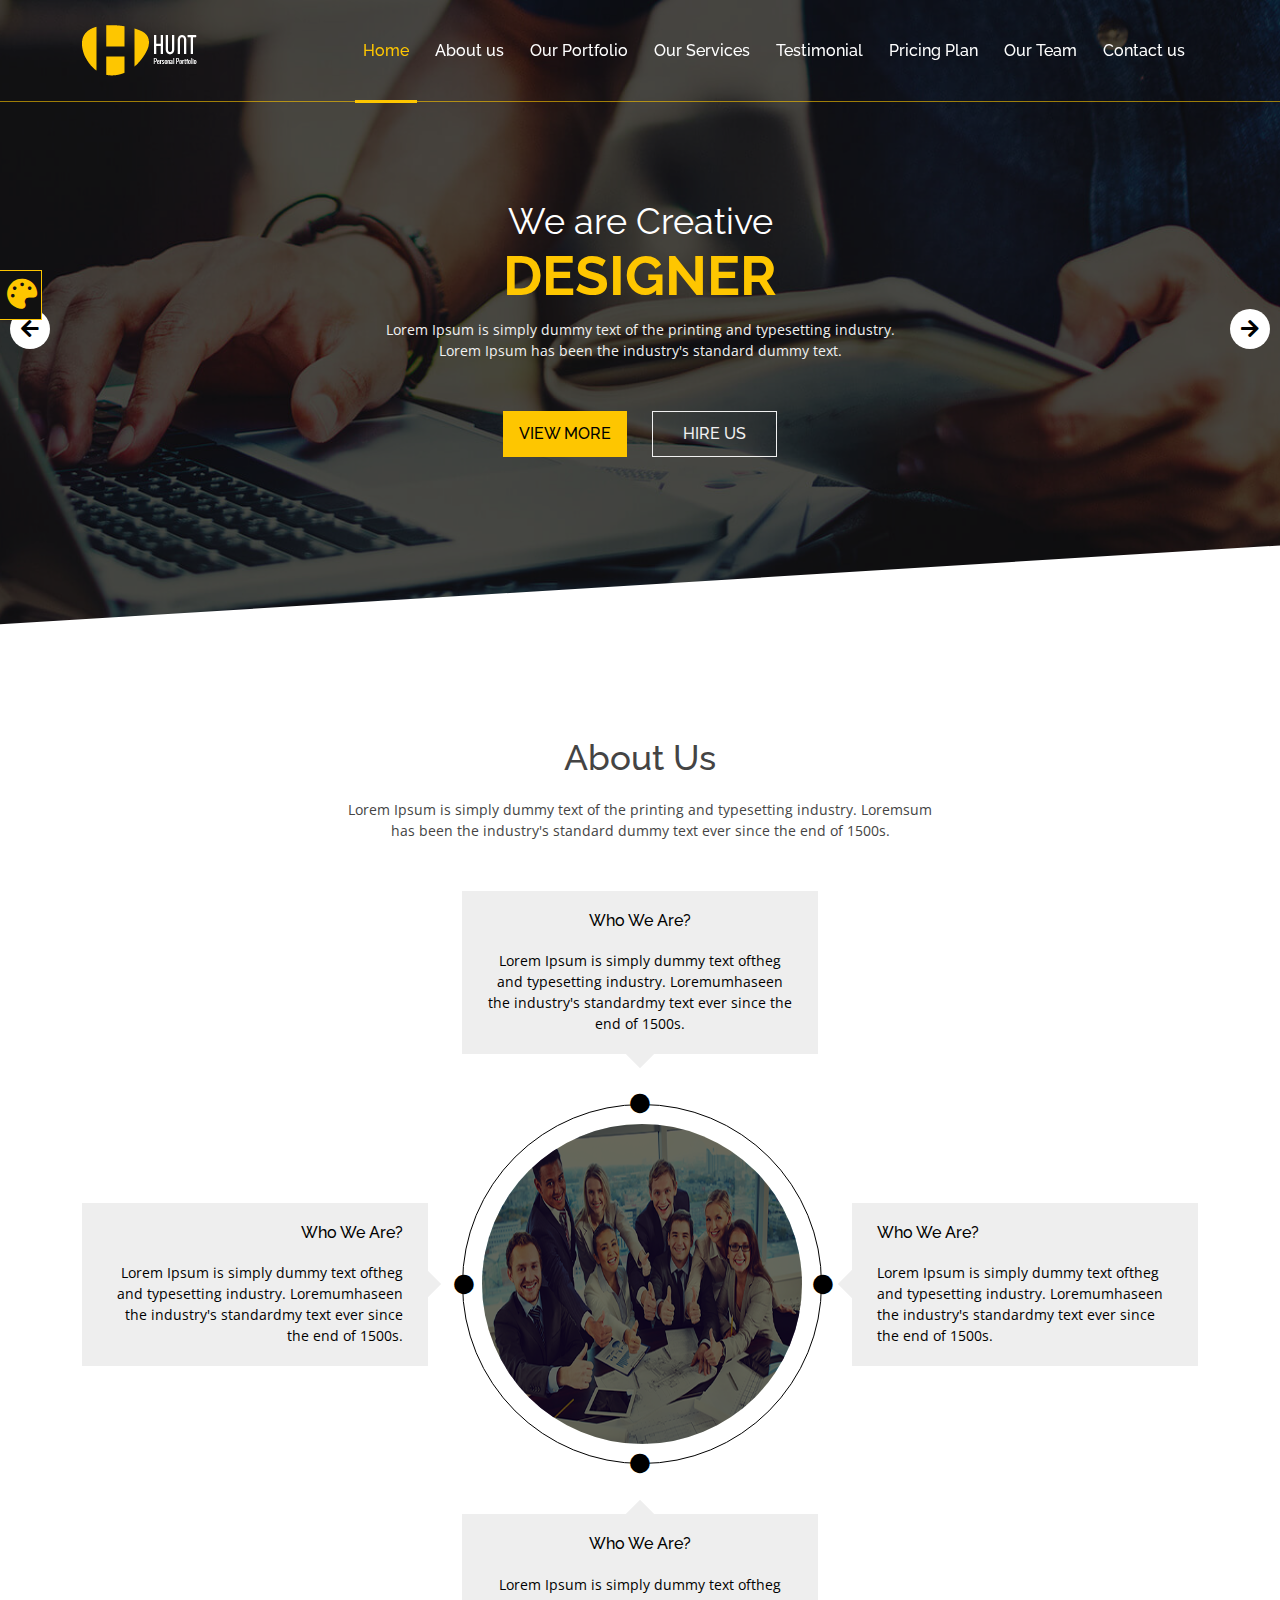
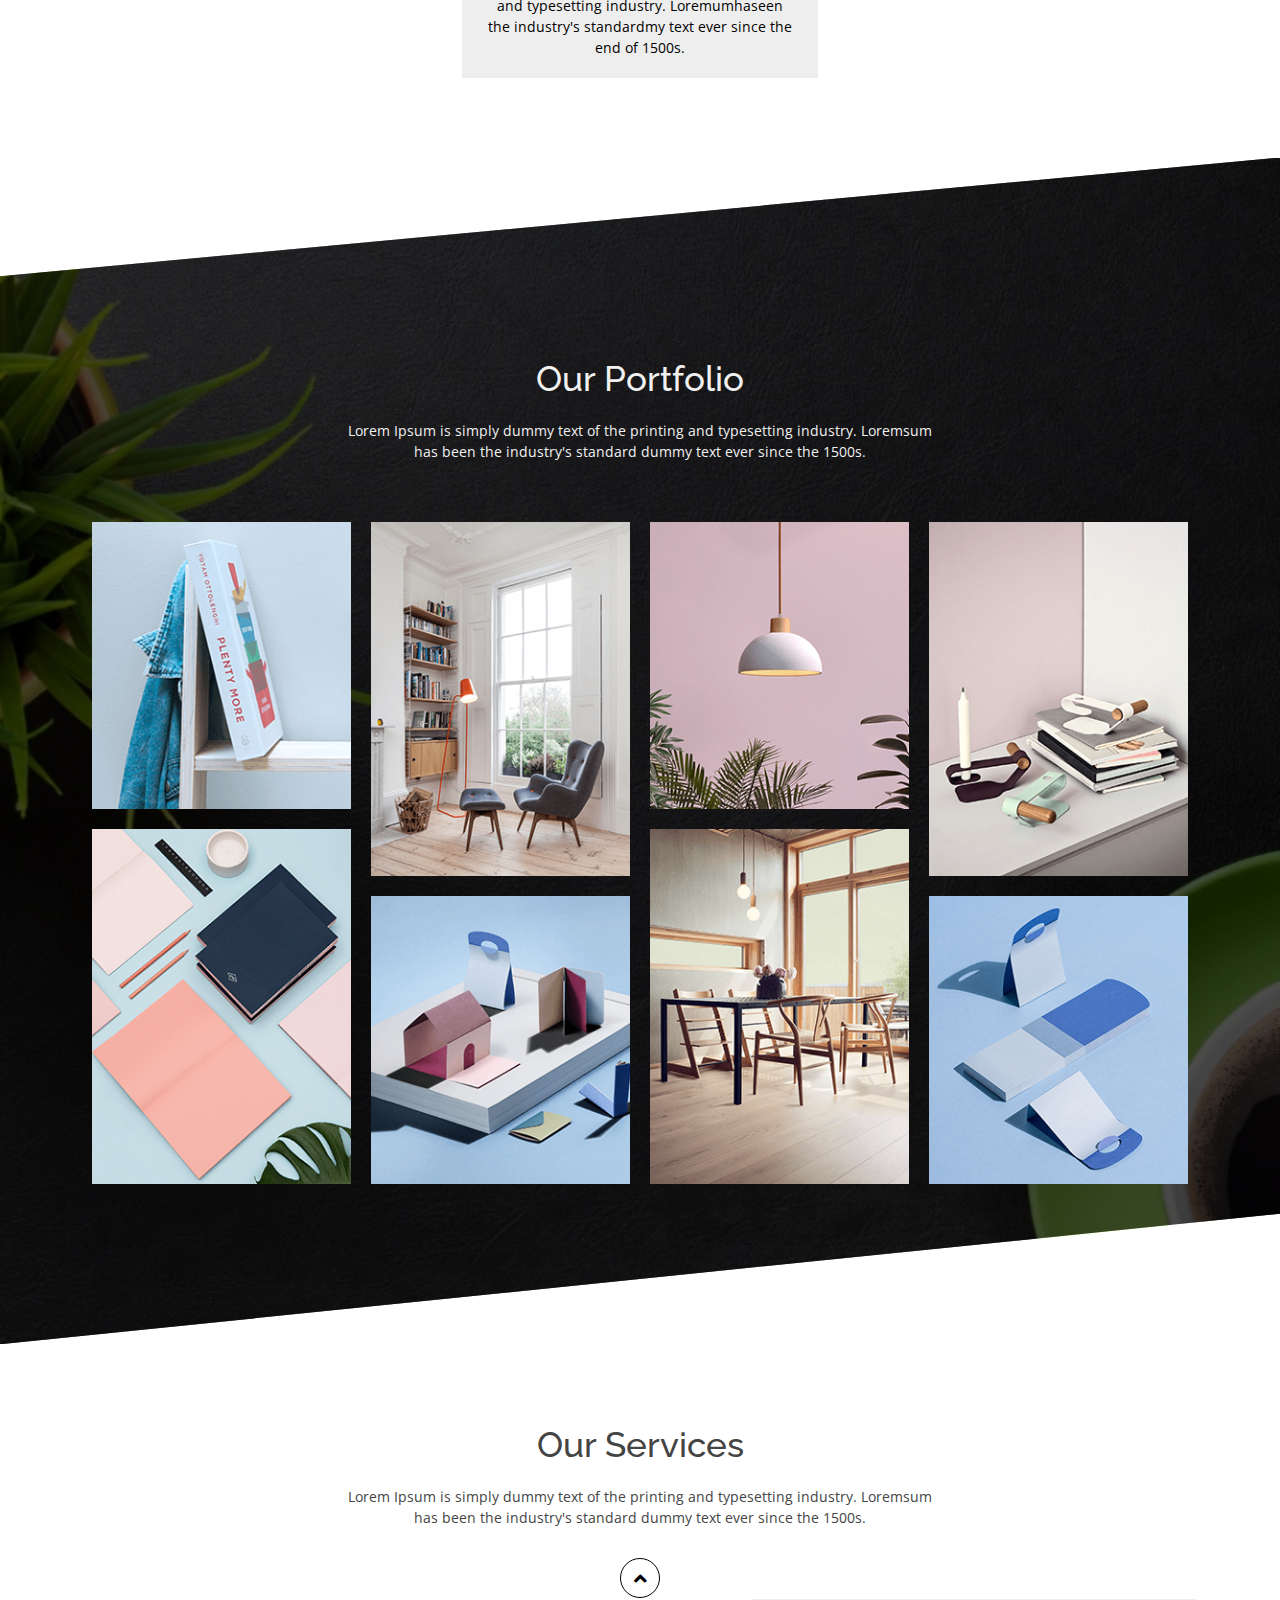
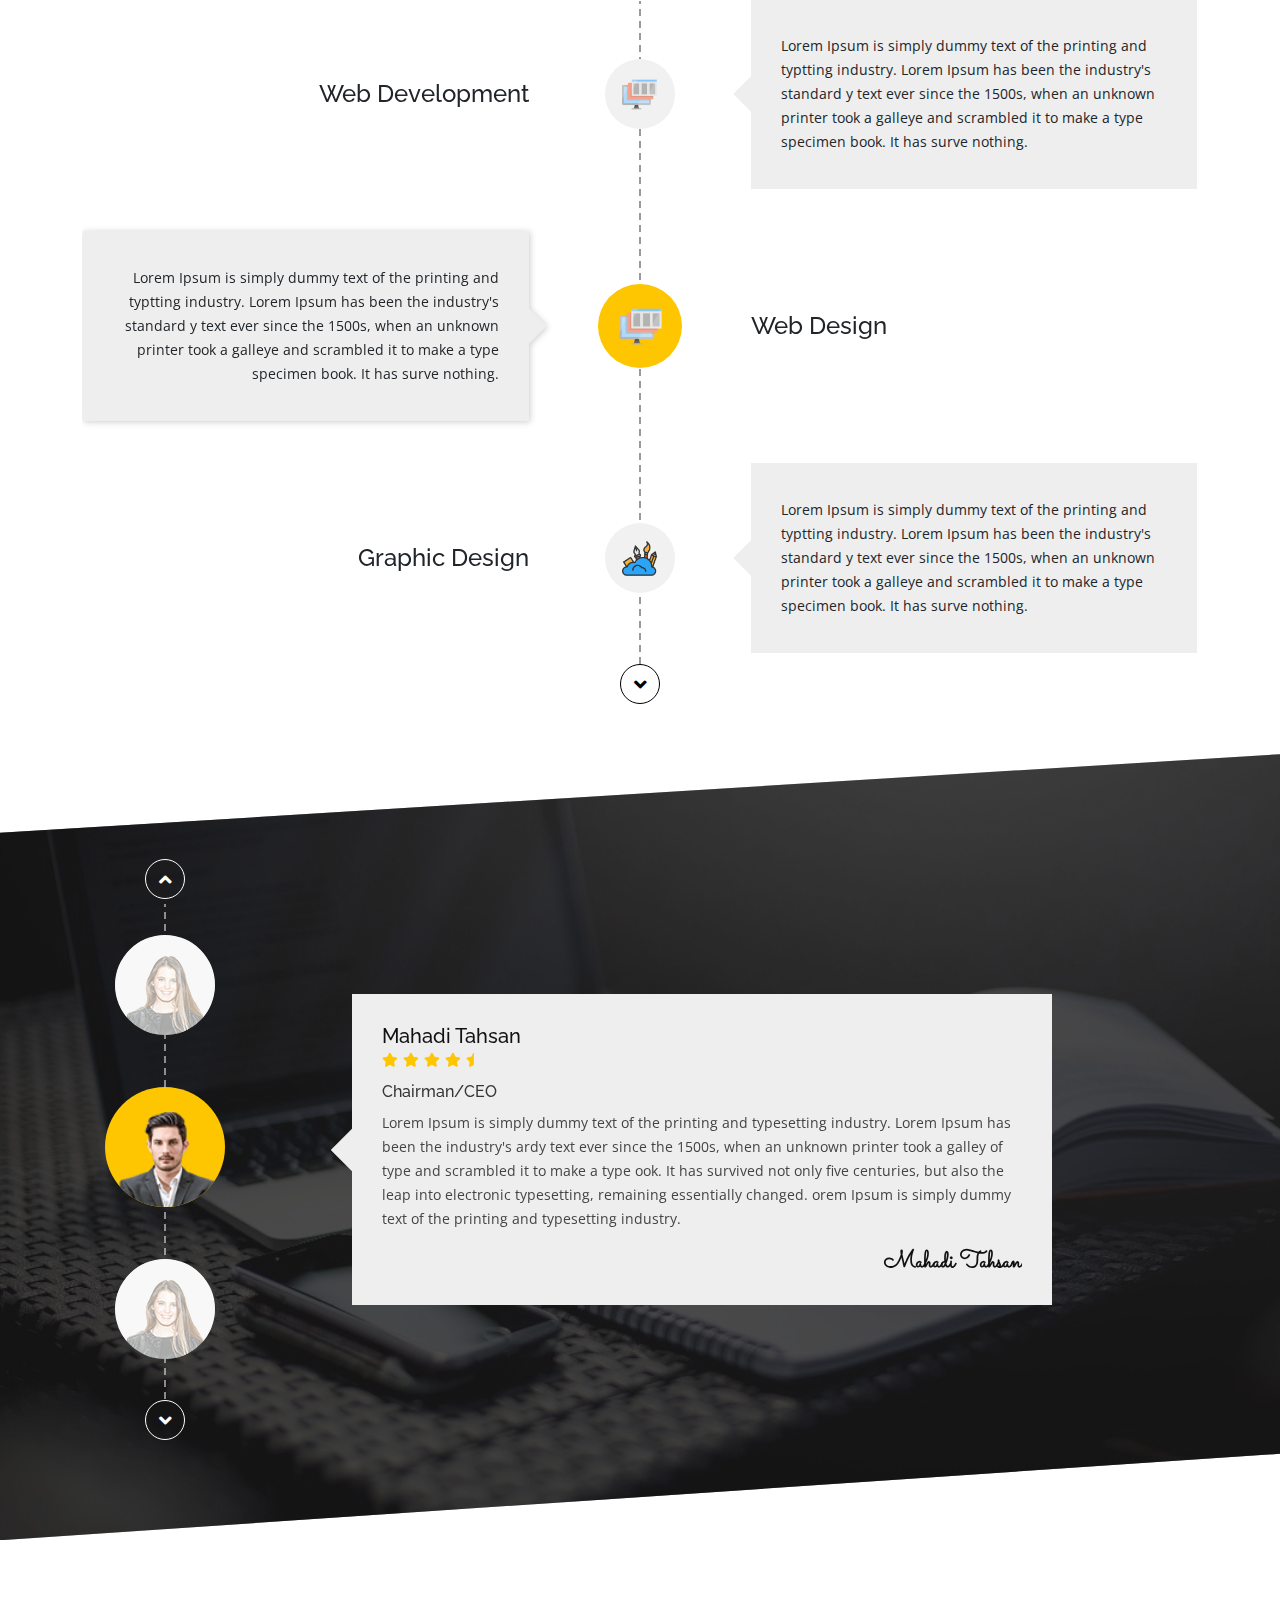
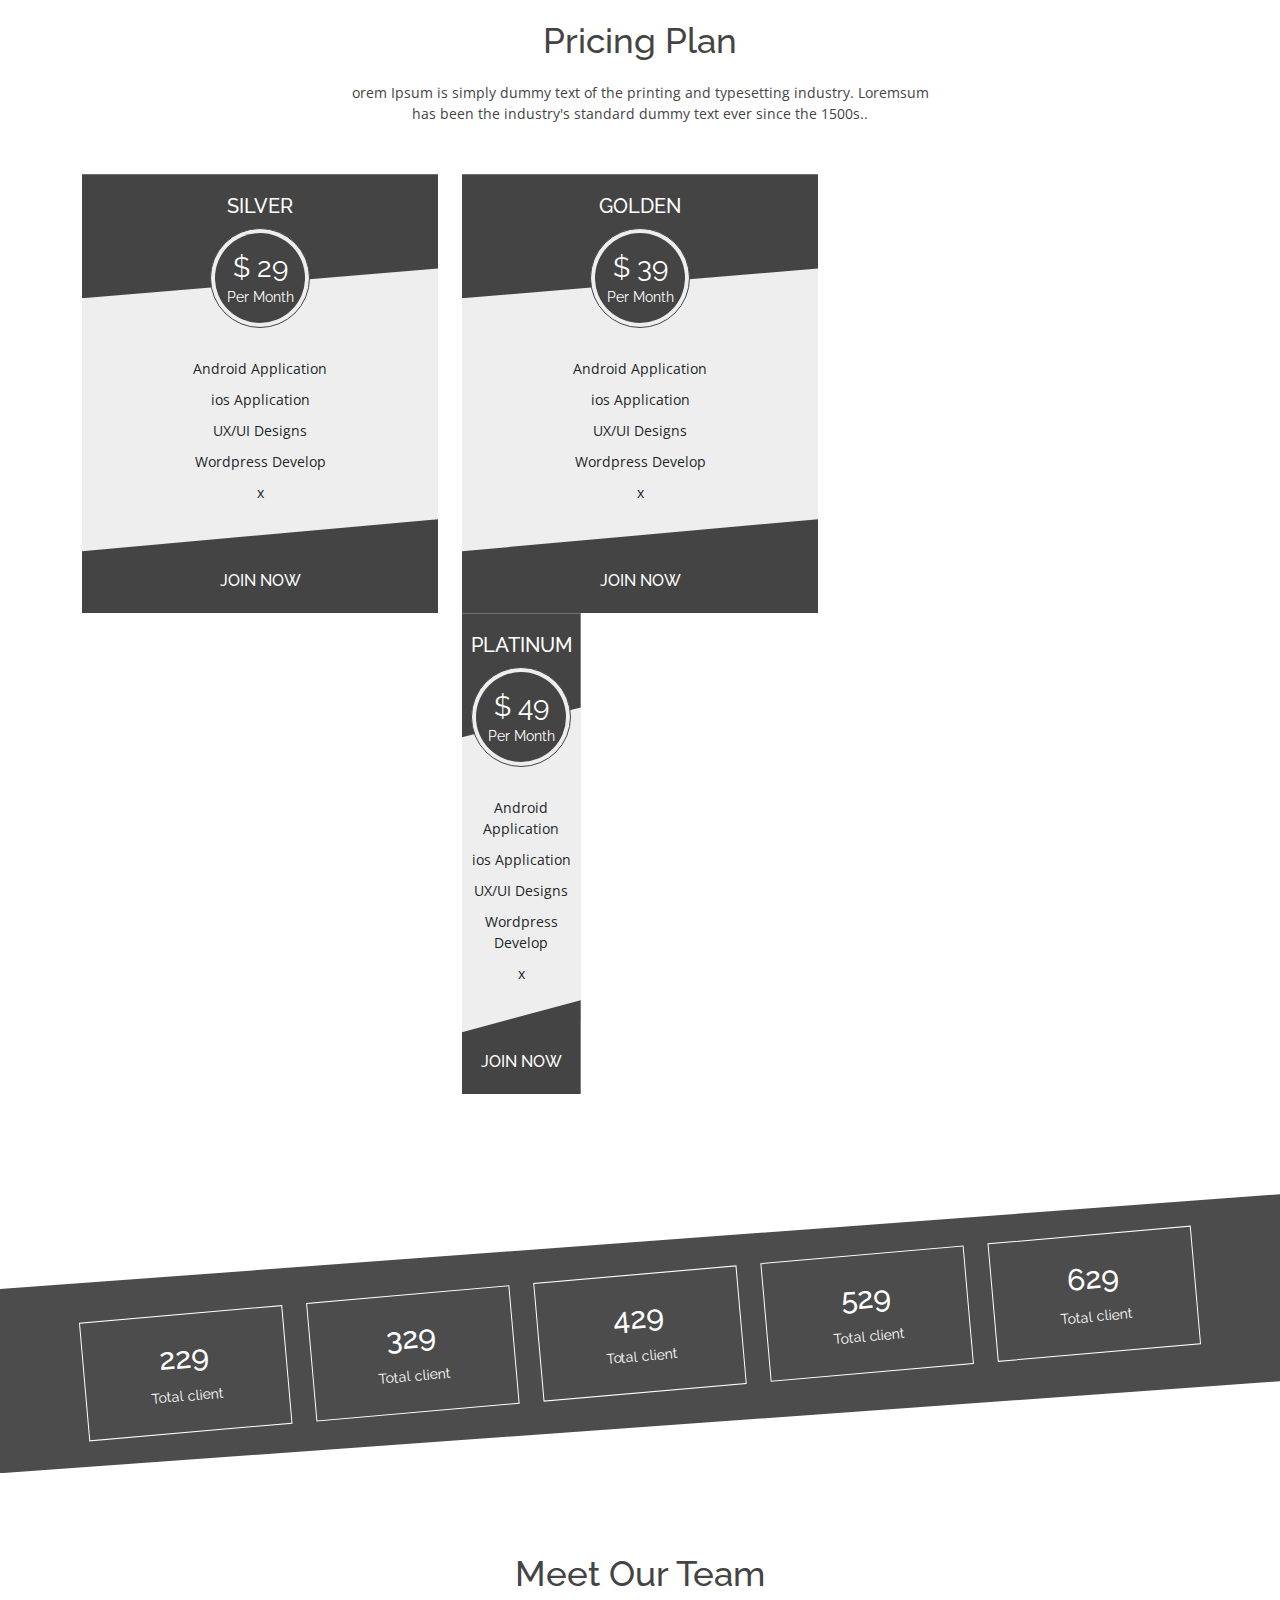
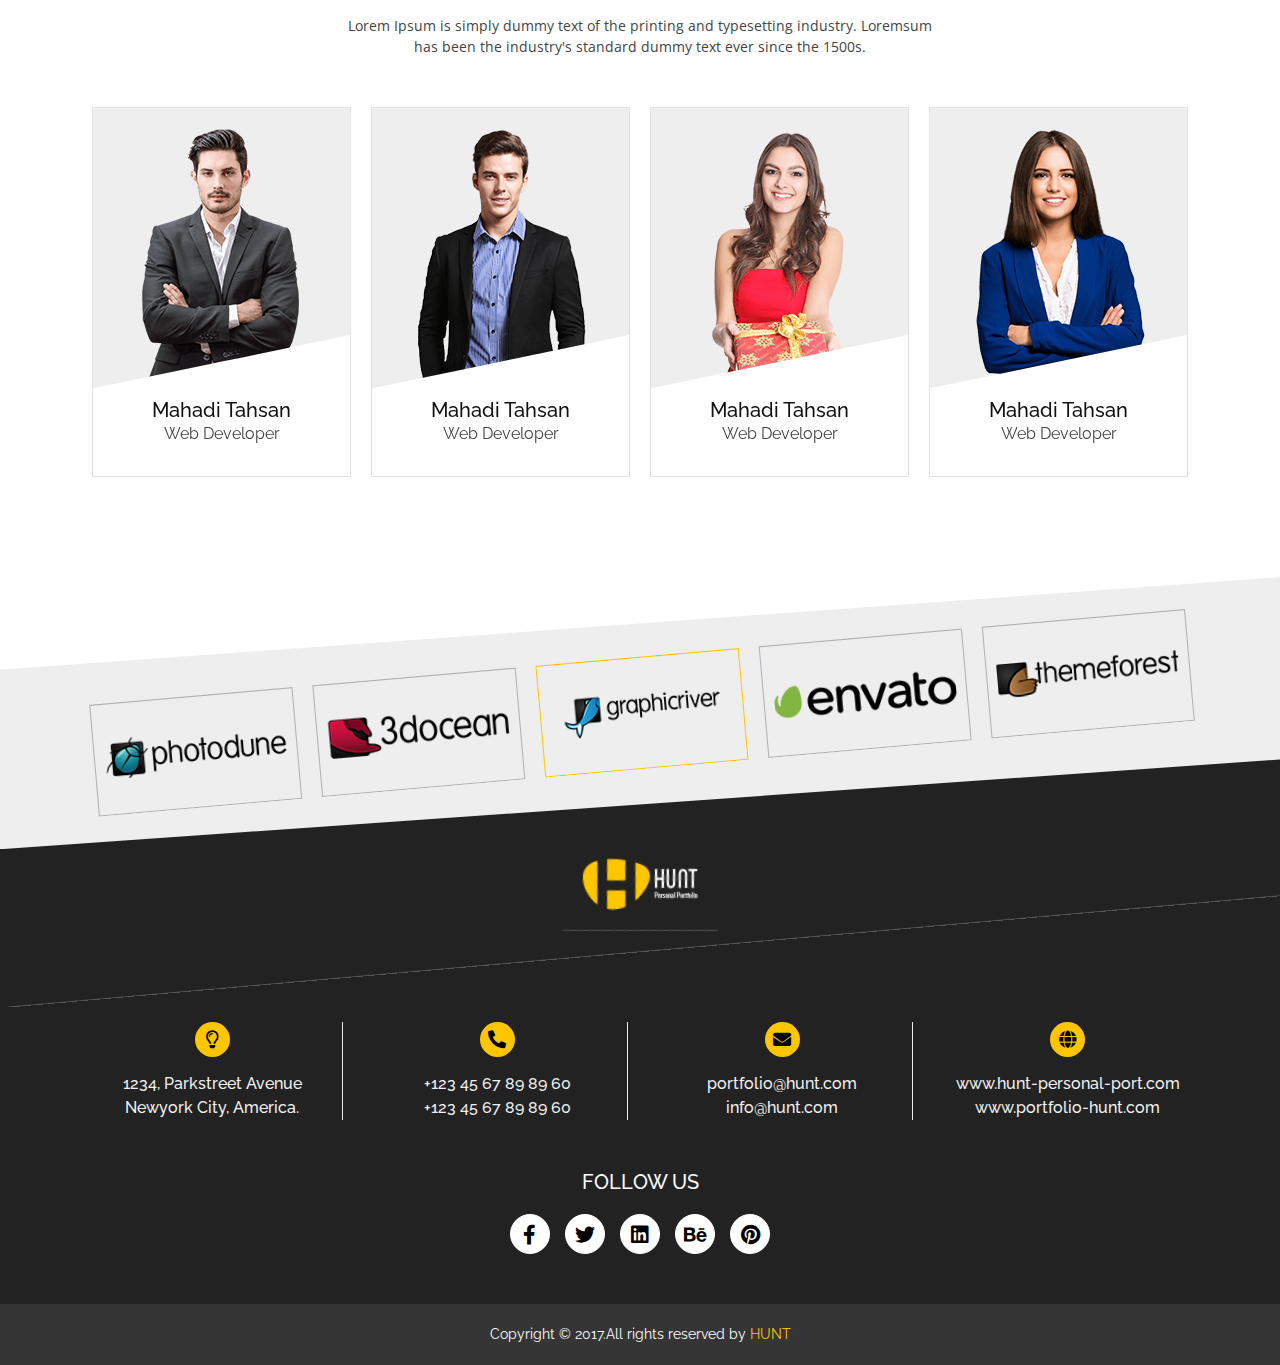
<file: index.html>
<!DOCTYPE html>
<html lang="en">

<head>
  <meta charset="UTF-8" />
  <meta http-equiv="X-UA-Compatible" content="IE=edge" />
  <meta name="viewport" content="width=device-width, initial-scale=1.0" />
  <title>HUNT</title>
  <link class="fav" rel="shortcut icon" href="images/favicon.png" type="image/x-icon">
  <!-- google fonts start -->
  <link rel="preconnect" href="https://fonts.googleapis.com">
  <link rel="preconnect" href="https://fonts.gstatic.com" crossorigin>
  <link href="https://fonts.googleapis.com/css2?family=Raleway:wght@100;200;300;400;500;600;700;800;900&display=swap"
    rel="stylesheet">
  <link rel="preconnect" href="https://fonts.googleapis.com">
  <link rel="preconnect" href="https://fonts.gstatic.com" crossorigin>
  <link href="https://fonts.googleapis.com/css2?family=Open+Sans:wght@300;400;600;700;800&display=swap"
    rel="stylesheet">
  <link rel="preconnect" href="https://fonts.googleapis.com">
  <link rel="preconnect" href="https://fonts.gstatic.com" crossorigin>
  <link href="https://fonts.googleapis.com/css2?family=Sacramento&display=swap" rel="stylesheet">
  <link rel="preconnect" href="https://fonts.gstatic.com">
  <link
    href="https://fonts.googleapis.com/css2?family=Merriweather:ital,wght@0,300;0,400;0,700;0,900;1,300;1,400;1,700;1,900&display=swap"
    rel="stylesheet">
  <!-- google fonts end -->
  <!-- my css link start -->
  <link rel="stylesheet" href="css/bootstrap.min.css" />
  <link rel="stylesheet" href="css/slick.css">
  <link rel="stylesheet" href="css/all.min.css">
  <link rel="stylesheet" href="css/venobox.css" />
  <link rel="stylesheet" href="css/color.css">
  <link class="style" rel="stylesheet" href="css/style.css" />
  <link class="style-responsive" rel="stylesheet" href="css/responsive.css" />
  <!-- my css link end -->

</head>

<body data-bs-spy="scroll" data-bs-target="#home" data-bs-offset="30" >
  <!-- ==========================================
    website preloader
  =============================================== -->
<!--
  <div class="preloader">
    <div class="center-preloader">
      <h1>loading...</h1>
    </div>
  </div>
-->
  <!-- ==========================================
    website preloader
  =============================================== -->
  <!-- ==========================================
    website color switcher start
  =============================================== -->
  <div class="color-switcher">
    <span class="yellow">
      <i class="fas fa-tint"></i>
    </span>
    <span class="red">
      <i class="fas fa-tint"></i>
    </span>
    <span class="green">
      <i class="fas fa-tint"></i>
    </span>
    <span class="switch">
      <i class="fas fa-palette"></i>
    </span>
  </div>
  <!-- ==========================================
    website color switcher end
  =============================================== -->
  <!-- ====================================
        navbar  part start
    ========================================= -->
  <nav class="navbar navbar-expand-lg menu" id="home">
    <div class="container">
      <a class="navbar-brand" href="#">
        <img class="logo" src="images/logo.png" alt="logo">
      </a>
      <button class="navbar-toggler" type="button" data-bs-toggle="collapse" data-bs-target="#navbarSupportedContent"
        aria-controls="navbarSupportedContent" aria-expanded="false" aria-label="Toggle navigation">
        <i class="fas fa-bars"></i>
      </button>
      <div class="collapse navbar-collapse" id="navbarSupportedContent">
        <ul class="navbar-nav ms-auto mb-2 mb-lg-0">
          <li class="nav-item">
            <a class="nav-link active" aria-current="page" href="#banner-part">Home</a>
          </li>
          <li class="nav-item">
            <a class="nav-link" href="#about-part">About us</a>
          </li>

          <li class="nav-item">
            <a class="nav-link" href="#portfolio-part">Our Portfolio</a>
          </li>
          <li class="nav-item">
            <a class="nav-link" href="#service-part"> Our Services</a>
          </li>
          <li class="nav-item">
            <a class="nav-link" href="#testimonial-part">Testimonial</a>
          </li>
          <li class="nav-item">
            <a class="nav-link" href="#pricing-part">Pricing Plan</a>
          </li>
          <li class="nav-item">
            <a class="nav-link" href="#member-part">Our Team</a>
          </li>
          <li class="nav-item">
            <a class="nav-link" href="#footer-part">Contact us</a>
          </li>
        </ul>
      </div>
    </div>
  </nav>

  <!-- ====================================
        navbar  part end
    ========================================= -->

  <!-- ====================================
        banner  part start
    ========================================= -->
  <section id="banner-part">
    <div class="banner-slider">
      <div class="banner">
        <div class="overlay">
          <h2>We are Creative</h2>
          <h1>Designer</h1>
          <p>Lorem Ipsum is simply dummy text of the printing and typesetting industry. Lorem Ipsum has been the
            industry's standard dummy text.</p>
          <a href="#">VIEW MORE</a>
          <a href="#" class="hire-btn">HIRE US</a>
        </div>
      </div>
      <div class="banner banner2">
        <div class="overlay">
          <h2>We are Creative</h2>
          <h1>Designer</h1>
          <p>Lorem Ipsum is simply dummy text of the printing and typesetting industry. Lorem Ipsum has been the
            industry's standard dummy text.</p>
          <a href="#">VIEW MORE</a>
          <a href="#" class="hire-btn">HIRE US</a>
        </div>
      </div>
      <div class="banner banner3">
        <div class="overlay">
          <h2>We are Creative</h2>
          <h1>Designer</h1>
          <p>Lorem Ipsum is simply dummy text of the printing and typesetting industry. Lorem Ipsum has been the
            industry's standard dummy text.</p>
          <a href="#">VIEW MORE</a>
          <a href="#" class="hire-btn">HIRE US</a>
        </div>
      </div>
    </div>
  </section>
  <!-- ====================================
        banner  part end
    ========================================= -->

  <!-- ====================================
        about part start
    ========================================= -->
  <section id="about-part">
    <div class="title">
      <h2>About Us</h2>
      <p>Lorem Ipsum is simply dummy text of the printing and typesetting industry. Loremsum has been the industry's
        standard dummy text ever since the end of 1500s.</p>
    </div>
    <div class="larged">
      <div class="container">
        <div class="row">
          <div class="col-lg-4 offset-lg-4 col-md-4 offset-md-4">
            <div class="item">
              <h3>Who We Are?</h3>
              <p>Lorem Ipsum is simply dummy text oftheg and typesetting industry. Loremumhaseen the industry's
                standardmy text ever since the end of 1500s.</p>
              <div class="shape"></div>
              <i class="fas fa-circle dot"></i>
            </div>
          </div>
        </div>
        <div class="row">
          <div class="col-lg-4 alignment col-md-4 ">
            <div class="item item3">
              <h3>Who We Are?</h3>
              <p>Lorem Ipsum is simply dummy text oftheg and typesetting industry. Loremumhaseen the industry's
                standardmy text ever since the end of 1500s.</p>
              <div class="shape"></div>
              <i class="fas fa-circle dot"></i>
            </div>
          </div>
          <div class="col-lg-4 col-md-4">
            <div class="round">
              <div class="img">
                <img src="images/about-img.png" alt="about-img">
                <div class="img-overlay"></div>
              </div>
            </div>
          </div>
          <div class="col-lg-4 alignment col-md-4">
            <div class="item item4">
              <h3>Who We Are?</h3>
              <p>Lorem Ipsum is simply dummy text oftheg and typesetting industry. Loremumhaseen the industry's
                standardmy text ever since the end of 1500s.</p>
              <div class="shape"></div>
              <i class="fas fa-circle dot"></i>
            </div>

          </div>
        </div>
        <div class="row">
          <div class="col-lg-4 offset-lg-4 col-md-4 offset-md-4">
            <div class="item item2">
              <h3>Who We Are?</h3>
              <p>Lorem Ipsum is simply dummy text oftheg and typesetting industry. Loremumhaseen the industry's
                standardmy text ever since the end of 1500s.</p>
              <div class="shape"></div>
              <i class="fas fa-circle dot"></i>
            </div>
          </div>
        </div>
      </div>
    </div>
    <div class="smalld">
      <div class="container">
        <div class="row">
          <div class="col-lg-4">
            <div class="round">
              <div class="img">
                <img src="images/about-img.png" alt="about-img">
                <div class="img-overlay"></div>
              </div>
            </div>
          </div>
          <div class="col-lg-4 alignment">
            <div class="item item3">
              <h3>Who We Are?</h3>
              <p>Lorem Ipsum is simply dummy text oftheg and typesetting industry. Loremumhaseen the industry's
                standardmy text ever since the end of 1500s.</p>
              <div class="shape"></div>
              <i class="fas fa-circle dot"></i>
            </div>
          </div>

          <div class="col-lg-4 alignment">
            <div class="item item4">
              <h3>Who We Are?</h3>
              <p>Lorem Ipsum is simply dummy text oftheg and typesetting industry. Loremumhaseen the industry's
                standardmy text ever since the end of 1500s.</p>
              <div class="shape"></div>
              <i class="fas fa-circle dot"></i>
            </div>

          </div>
        </div>
        <div class="row">
          <div class="col-lg-4 offset-lg-4">
            <div class="item">
              <h3>Who We Are?</h3>
              <p>Lorem Ipsum is simply dummy text oftheg and typesetting industry. Loremumhaseen the industry's
                standardmy text ever since the end of 1500s.</p>
              <div class="shape"></div>
              <i class="fas fa-circle dot"></i>
            </div>
          </div>
        </div>

        <div class="row">
          <div class="col-lg-4 offset-lg-4">
            <div class="item item2">
              <h3>Who We Are?</h3>
              <p>Lorem Ipsum is simply dummy text oftheg and typesetting industry. Loremumhaseen the industry's
                standardmy text ever since the end of 1500s.</p>
              <div class="shape"></div>
              <i class="fas fa-circle dot"></i>
            </div>
          </div>
        </div>
      </div>
    </div>
  </section>
  <!-- ====================================
        about part end
    ========================================= -->

  <!-- ====================================
        portfolio part start
    ========================================= -->
  <section id="portfolio-part">
    <div class="overlay">
      <div class="title">
        <h2>Our Portfolio</h2>
        <p>Lorem Ipsum is simply dummy text of the printing and typesetting industry. Loremsum has been the industry's
          standard dummy text ever since the 1500s.</p>
      </div>
      <div class="container">
        <div class="port-slider">
          <div class="item">
            <div class="img">
              <img src="images/port1.png" alt="port1">
              <div class="img-overlay">
                <a class="venobox" data-gall="gallery01" href="images/port1.png"><i class="fas fa-search-plus"></i></a>
              </div>
            </div>
            <div class="img">
              <img src="images/port2.png" alt="port2">
              <div class="img-overlay">
                <a class="venobox" data-gall="gallery01" href="images/port2.png"><i class="fas fa-search-plus"></i></a>
              </div>
            </div>
          </div>
          <div class="item">
            <div class="img">
              <img src="images/port3.png" alt="port3">
              <div class="img-overlay">
                <a class="venobox" data-gall="gallery01" href="images/port3.png"><i class="fas fa-search-plus"></i></a>

              </div>
            </div>
            <div class="img">
              <img src="images/port4.png" alt="port4">
              <div class="img-overlay">
                <a class="venobox" data-gall="gallery01" href="images/port4.png"><i class="fas fa-search-plus"></i></a>
              </div>
            </div>
          </div>
          <div class="item">
            <div class="img">
              <img src="images/port5.png" alt="port5">
              <div class="img-overlay">
                <a class="venobox" data-gall="gallery01" href="images/port5.png"><i class="fas fa-search-plus"></i></a>

              </div>
            </div>
            <div class="img">
              <img src="images/port6.png" alt="port6">
              <div class="img-overlay">
                <a class="venobox" data-gall="gallery01" href="images/port6.png"><i class="fas fa-search-plus"></i></a>
              </div>
            </div>
          </div>
          <div class="item">
            <div class="img">
              <img src="images/port7.png" alt="port7">
              <div class="img-overlay">
                <a class="venobox" data-gall="gallery01" href="images/port7.png"><i class="fas fa-search-plus"></i></a>

              </div>
            </div>
            <div class="img">
              <img src="images/port8.png" alt="port8">
              <div class="img-overlay">
                <a class="venobox" data-gall="gallery01" href="images/port8.png"><i class="fas fa-search-plus"></i></a>
              </div>
            </div>
          </div>
          <div class="item">
            <div class="img">
              <img src="images/port2.png" alt="port2">
              <div class="img-overlay">
                <a class="venobox" data-gall="gallery01" href="images/port2.png"><i class="fas fa-search-plus"></i></a>

              </div>
            </div>
            <div class="img">
              <img src="images/port1.png" alt="port1">
              <div class="img-overlay">
                <a class="venobox" data-gall="gallery01" href="images/port1.png"><i class="fas fa-search-plus"></i></a>
              </div>
            </div>
          </div>
        </div>
      </div>
    </div>
  </section>

  <!-- ====================================
        portfolio part end
    ========================================= -->

  <!-- ====================================
        service part start
    ========================================= -->
  <section id="service-part">
    <div class="title">
      <h2>Our Services</h2>
      <p>Lorem Ipsum is simply dummy text of the printing and typesetting industry. Loremsum has been the industry's
        standard dummy text ever since the 1500s.</p>
    </div>
    <div class="container">
      <div class="line"></div>
      <div class="service-slider">
        <div class="service">
          <div class="details">
            <p>Lorem Ipsum is simply dummy text of the printing and typtting industry. Lorem Ipsum has been the
              industry's standard y text ever since the 1500s, when an unknown printer took a galleye and scrambled it
              to make a type specimen book. It has surve nothing.</p>
            <div class="shape"></div>
          </div>
          <div class="img">
            <div class="round">
              <img src="images/web.png" alt="web.png">
            </div>
          </div>
          <div class="text">
            <h2>Web Design</h2>

          </div>
        </div>
        <div class="service">
          <div class="details">
            <p>Lorem Ipsum is simply dummy text of the printing and typtting industry. Lorem Ipsum has been the
              industry's standard y text ever since the 1500s, when an unknown printer took a galleye and scrambled it
              to make a type specimen book. It has surve nothing.</p>
            <div class="shape"></div>
          </div>
          <div class="img">
            <div class="round">
              <img src="images/graphic.png" alt="graphic.png">
            </div>
          </div>
          <div class="text">
            <h2>Graphic Design</h2>

          </div>
        </div>
        <div class="service">
          <div class="details">
            <p>Lorem Ipsum is simply dummy text of the printing and typtting industry. Lorem Ipsum has been the
              industry's standard y text ever since the 1500s, when an unknown printer took a galleye and scrambled it
              to make a type specimen book. It has surve nothing.</p>
            <div class="shape"></div>
          </div>
          <div class="img">
            <div class="round">
              <img src="images/photography.png" alt="photography.png">
            </div>
          </div>
          <div class="text">
            <h2>Photography</h2>

          </div>
        </div>
        <div class="service">
          <div class="details">
            <p>Lorem Ipsum is simply dummy text of the printing and typtting industry. Lorem Ipsum has been the
              industry's standard y text ever since the 1500s, when an unknown printer took a galleye and scrambled it
              to make a type specimen book. It has surve nothing.</p>
            <div class="shape"></div>
          </div>
          <div class="img">
            <div class="round">
              <img src="images/web.png" alt="web.png">
            </div>
          </div>
          <div class="text">
            <h2>Web Development</h2>
          </div>
        </div>
      </div>
    </div>
  </section>

  <!-- ====================================
        service part end
    ========================================= -->


  <!-- ====================================
        team part start
    ========================================= -->
  <section id="testimonial-part">
    <div class="overlay">
      <div class="container">
        <div class="row">
          <div class="col-lg-2 col-md-3">
            <div class="depender">
              <div class="line"></div>
            </div>
            <div class="img-slider">
              <div class="img">
                <div class="round">
                  <img src="images/testimonial2.png" alt="testimonial2">
                  <div class="img-overlay"></div>
                </div>
              </div>
              <div class="img">
                <div class="round">
                  <img src="images/testimonial1.png" alt="testimonial1">
                  <div class="img-overlay"></div>
                </div>
              </div>
              <div class="img">
                <div class="round">
                  <img src="images/testimonial3.png" alt="testimonial3">
                  <div class="img-overlay"></div>
                </div>
              </div>
              <div class="img">
                <div class="round">
                  <img src="images/testimonial1.png" alt="testimonial1">
                  <div class="img-overlay"></div>
                </div>
              </div>
            </div>
          </div>
          <div class="col-lg-10 col-md-9">
            <div class="details-slider">
              <div class="details">
                <h3>Mahadi Tahsan</h3>
                <i class="fa fa-star"></i>
                <i class="fa fa-star"></i>
                <i class="fa fa-star"></i>
                <i class="fa fa-star"></i>
                <i class="fa fa-star-half"></i>
                <h4>Chairman/CEO</h4>
                <p> Lorem Ipsum is simply dummy text of the printing and typesetting industry. Lorem Ipsum has been the
                  industry's ardy text ever since the 1500s, when an unknown printer took a galley of type and scrambled
                  it to make a type ook. It has survived not only five centuries, but also the leap into electronic
                  typesetting, remaining essentially changed. orem Ipsum is simply dummy text of the printing and
                  typesetting industry. </p>
                <h6>Mahadi Tahsan</h6>
              </div>
              <div class="details">
                <h3>Mahadi Tahsan</h3>
                <i class="fa fa-star"></i>
                <i class="fa fa-star"></i>
                <i class="fa fa-star"></i>
                <i class="fa fa-star"></i>
                <i class="fa fa-star-half"></i>
                <h4>Chairman/CEO</h4>
                <p> Lorem Ipsum is simply dummy text of the printing and typesetting industry. Lorem Ipsum has been the
                  industry's ardy text ever since the 1500s, when an unknown printer took a galley of type and scrambled
                  it to make a type ook. It has survived not only five centuries, but also the leap into electronic
                  typesetting, remaining essentially changed. orem Ipsum is simply dummy text of the printing and
                  typesetting industry. </p>
                <h6>Mahadi Tahsan</h6>
              </div>
              <div class="details">
                <h3>Mahadi Tahsan</h3>
                <i class="fa fa-star"></i>
                <i class="fa fa-star"></i>
                <i class="fa fa-star"></i>
                <i class="fa fa-star"></i>
                <i class="fa fa-star-half"></i>
                <h4>Chairman/CEO</h4>
                <p> Lorem Ipsum is simply dummy text of the printing and typesetting industry. Lorem Ipsum has been the
                  industry's ardy text ever since the 1500s, when an unknown printer took a galley of type and scrambled
                  it to make a type ook. It has survived not only five centuries, but also the leap into electronic
                  typesetting, remaining essentially changed. orem Ipsum is simply dummy text of the printing and
                  typesetting industry. </p>
                <h6>Mahadi Tahsan</h6>
              </div>
              <div class="details">
                <h3>Mahadi Tahsan</h3>
                <i class="fa fa-star"></i>
                <i class="fa fa-star"></i>
                <i class="fa fa-star"></i>
                <i class="fa fa-star"></i>
                <i class="fa fa-star-half"></i>
                <h4>Chairman/CEO</h4>
                <p> Lorem Ipsum is simply dummy text of the printing and typesetting industry. Lorem Ipsum has been the
                  industry's ardy text ever since the 1500s, when an unknown printer took a galley of type and scrambled
                  it to make a type ook. It has survived not only five centuries, but also the leap into electronic
                  typesetting, remaining essentially changed. orem Ipsum is simply dummy text of the printing and
                  typesetting industry. </p>
                <h6>Mahadi Tahsan</h6>
              </div>
            </div>
          </div>
        </div>
      </div>
    </div>
  </section>
  <!-- ====================================
        team part end
    ========================================= -->

  <!-- ====================================
        pricing part start
    ========================================= -->
  <section id="pricing-part">
    <div class="title">
      <h2>Pricing Plan</h2>
      <p>orem Ipsum is simply dummy text of the printing and typesetting industry. Loremsum has been the industry's
        standard dummy text ever since the 1500s..</p>
    </div>
    <div class="container">
      <div class="row">
        <div class="col-lg-4  col-md-4">
          <div class="price">
            <h2>Silver</h2>
            <div class="details">
              <div class="round">
                <div class="permonth">
                  <h5>$ 29</h5>
                  <h6>Per Month </h6>
                </div>
              </div>
              <ul>
                <li>Android Application</li>
                <li>ios Application</li>
                <li>UX/UI Designs</li>
                <li>Wordpress Develop</li>
                <li>x</li>
              </ul>
            </div>
            <a href="#">Join Now</a>
          </div>
        </div>
        <div class="col-lg-4 col-md-4">
          <div class="price">
            <h2>Golden</h2>
            <div class="details">
              <div class="round">
                <div class="permonth">
                  <h5>$ 39</h5>
                  <h6>Per Month </h6>
                </div>
              </div>
              <ul>
                <li>Android Application</li>
                <li>ios Application</li>
                <li>UX/UI Designs</li>
                <li>Wordpress Develop</li>
                <li>x</li>
              </ul>
            </div>
            <div>
            <a href="#">Join Now</a>
          </div>
        </div>
        <div class="col-lg-4 col-md-4">
          <div class="price">
            <h2>platinum</h2>
            <div class="details">
              <div class="round">
                <div class="permonth">
                  <h5>$ 49</h5>
                  <h6>Per Month </h6>
                </div>
              </div>
              <ul>
                <li>Android Application</li>
                <li>ios Application</li>
                <li>UX/UI Designs</li>
                <li>Wordpress Develop</li>
                <li>x</li>
              </ul>
            </div>
            <a href="#">Join Now</a>
          </div>
        </div>
      </div>
    </div>
      </div>
  </section>

  <!-- ====================================
        pricing part end
    ========================================= -->

  <!-- ====================================
        counter part start
    ========================================= -->
  <section id="counter-part">
    <div class="overlay">
      <div class="align">
        <div class="container">
          <div class="row">
            <div class="col">
              <div class="item">
                <h2 class="counter">229</h2>
                <p>Total client</p>
              </div>
            </div>
            <div class="col">
              <div class="item">
                <h2 class="counter">329</h2>
                <p>Total client</p>
              </div>
            </div>
            <div class="col">
              <div class="item">
                <h2 class="counter">429</h2>
                <p>Total client</p>
              </div>
            </div>
            <div class="col">
              <div class="item">
                <h2 class="counter">529</h2>
                <p>Total client</p>
              </div>
            </div>
            <div class="col">
              <div class="item">
                <h2 class="counter">629</h2>
                <p>Total client</p>
              </div>
            </div>
          </div>
        </div>
      </div>
    </div>
  </section>

  <!-- ====================================
        counter part end
    ========================================= -->


  <!-- ====================================
        team part start
    ========================================= -->
  <section id="member-part">
    <div class="title">
      <h2>Meet Our Team</h2>
      <p>Lorem Ipsum is simply dummy text of the printing and typesetting industry. Loremsum has been the industry's
        standard dummy text ever since the 1500s.</p>
    </div>
    <div class="container">
      <div class="member-slider">
        <div class="member">
          <div class="img">
            <img src="images/Member1.png" alt="Member1">
            <div class="overlay">
              <a class="venobox" data-gall="gallery01" href="images/Member1.png"><i class="fas fa-search-plus"></i></a>
            </div>
          </div>
          <div class="details">
            <h3>Mahadi Tahsan</h3>
            <p>Web Developer</p>
            <div class="icon">
              <a href="#" tabindex="0"><i class="fab fa-facebook-f"></i></a>
              <a href="#" tabindex="0"><i class="fab fa-twitter"></i></a>
              <a href="#" tabindex="0"><i class="fab fa-linkedin"></i></a>
              <a href="#" tabindex="0"><i class="fab fa-behance"></i></a>
            </div>
          </div>
        </div>
        <div class="member">
          <div class="img">
            <img src="images/Member2.png" alt="Member2">
            <div class="overlay">
              <a class="venobox" data-gall="gallery01" href="images/Member2.png"><i class="fas fa-search-plus"></i></a>
            </div>
          </div>
          <div class="details">
            <h3>Mahadi Tahsan</h3>
            <p>Web Developer</p>
            <div class="icon">
              <a href="#" tabindex="0"><i class="fab fa-facebook-f"></i></a>
              <a href="#" tabindex="0"><i class="fab fa-twitter"></i></a>
              <a href="#" tabindex="0"><i class="fab fa-linkedin"></i></a>
              <a href="#" tabindex="0"><i class="fab fa-behance"></i></a>
            </div>
          </div>
        </div>
        <div class="member">
          <div class="img">
            <img src="images/Member3.png" alt="Member3">
            <div class="overlay">
              <a class="venobox" data-gall="gallery01" href="images/Member3.png"><i class="fas fa-search-plus"></i></a>
            </div>
          </div>
          <div class="details">
            <h3>Mahadi Tahsan</h3>
            <p>Web Developer</p>
            <div class="icon">
              <a href="#" tabindex="0"><i class="fab fa-facebook-f"></i></a>
              <a href="#" tabindex="0"><i class="fab fa-twitter"></i></a>
              <a href="#" tabindex="0"><i class="fab fa-linkedin"></i></a>
              <a href="#" tabindex="0"><i class="fab fa-behance"></i></a>
            </div>
          </div>
        </div>
        <div class="member">
          <div class="img">
            <img src="images/Member4.png" alt="Member4">
            <div class="overlay">
              <a class="venobox" data-gall="gallery01" href="images/Member4.png"><i class="fas fa-search-plus"></i></a>

            </div>
          </div>
          <div class="details">
            <h3>Mahadi Tahsan</h3>
            <p>Web Developer</p>
            <div class="icon">
              <a href="#" tabindex="0"><i class="fab fa-facebook-f"></i></a>
              <a href="#" tabindex="0"><i class="fab fa-twitter"></i></a>
              <a href="#" tabindex="0"><i class="fab fa-linkedin"></i></a>
              <a href="#" tabindex="0"><i class="fab fa-behance"></i></a>
            </div>
          </div>
        </div>
        <div class="member">
          <div class="img">
            <img src="images/Member1.png" alt="Member1">
            <div class="overlay">
              <a class="venobox" data-gall="gallery01" href="images/Member1.png"><i class="fas fa-search-plus"></i></a>

            </div>
          </div>
          <div class="details">
            <h3>Mahadi Tahsan</h3>
            <p>Web Developer</p>
            <div class="icon">
              <a href="#" tabindex="0"><i class="fab fa-facebook-f"></i></a>
              <a href="#" tabindex="0"><i class="fab fa-twitter"></i></a>
              <a href="#" tabindex="0"><i class="fab fa-linkedin"></i></a>
              <a href="#" tabindex="0"><i class="fab fa-behance"></i></a>
            </div>
          </div>
        </div>

      </div>
    </div>
  </section>

  <!-- ====================================
        team part end
    ========================================= -->

  <!-- ====================================
        sponsor part start
    ========================================= -->
  <section id="sponsor-part">
    <div class="align">
      <div class="container">
        <div class="sponsor-slider">
          <div class="item">
            <img src="images/Graphic-River.png" alt="Graphic-River.png">
          </div>
          <div class="item">
            <img src="images/Envato.png" alt="Envato.png">
          </div>
          <div class=" item">
            <img src="images/theneforst.png" alt="theneforst.png">
          </div>
          <div class="item">
            <img src="images/videohive.png" alt="videohive.png ">
          </div>
          <div class="item">
            <img src="images/photodune.png" alt="photodune.png">
          </div>
          <div class="item">
            <img src="images/3docean.png" alt="3docean.png">
          </div>
        </div>
      </div>
    </div>
  </section>

  <!-- ====================================
        sponsor part end
    ========================================= -->

  <!-- ====================================
        backToTOP start
    ========================================= -->
    <button class="backtotop" href="#">
      <i class="fas fa-angle-double-up"></i>
    </button>
  <!-- ====================================
        backToTOP end
    ========================================= -->
  <!-- ====================================
        footer part start
    ========================================= -->
  <footer id="footer-part">
    <div class="logo">
      <img class="logo" src="images/logo.png" alt="logo">
    </div>
    <div class="container">
      <div class="row">
        <div class="col-lg-3 col-md-6">
          <div class="item">
            <i class="far fa-lightbulb"></i>
            <p>1234, Parkstreet Avenue Newyork City, America.</p>
          </div>
        </div>
        <div class="col-lg-3 col-md-6">
          <div class="item item2">
            <i class="fas fa-phone-alt"></i>
            <a href="tel:+123 45 67 89 89 60">+123 45 67 89 89 60</a>
            <a href="tel:+123 45 67 89 89 60">+123 45 67 89 89 60</a>
          </div>
        </div>
        <div class="col-lg-3 col-md-6">
          <div class="item">
            <i class="fas fa-envelope"></i>
            <a href="mailto:portfolio@hunt.com">portfolio@hunt.com</a>
            <a href="mailto:info@hunt.com">info@hunt.com</a>
          </div>
        </div>
        <div class="col-lg-3 col-md-6">
          <div class="item item4">
            <i class="fas fa-globe"></i>
            <a href="#">www.hunt-personal-port.com</a>
            <a href="#">www.portfolio-hunt.com</a>
          </div>
        </div>
      </div>
      <div class="row">
        <div class="footer-title">
          <h2>FOLLOW US</h2>
        </div>
        <div class="icon">
          <a href="#" tabindex="0"><i class="fab fa-facebook-f"></i></a>
          <a href="#" tabindex="0"><i class="fab fa-twitter"></i></a>
          <a href="#" tabindex="0"><i class="fab fa-linkedin"></i></a>
          <a href="#" tabindex="0"><i class="fab fa-behance"></i></a>
          <a href="#" tabindex="0"><i class="fab fa-pinterest"></i></a>
        </div>
      </div>
    </div>
    <div class="copyright">
      <p>Copyright © 2017.All rights reserved by <a href="index.html">HUNT</a></p>
    </div>
  </footer>

  <!-- ====================================
        footer part end
    ========================================= -->
  <!--=====================================
        js file start
    ============================== -->
  <script src="js/jquery-1.12.4.min.js"></script>
  <script src="js/bootstrap.bundle.min.js"></script>
  <script src="js/slick.min.js"></script>
  <script src="js/venobox.min.js"></script>
  <script src="js/waypoints.min.js"></script>
  <script src="js/jquery.counterup.min.js"></script>
  <script src="js/script.js"></script>
  <!--=====================================
        js file end
    ============================== -->
</body>

</html>
</file>
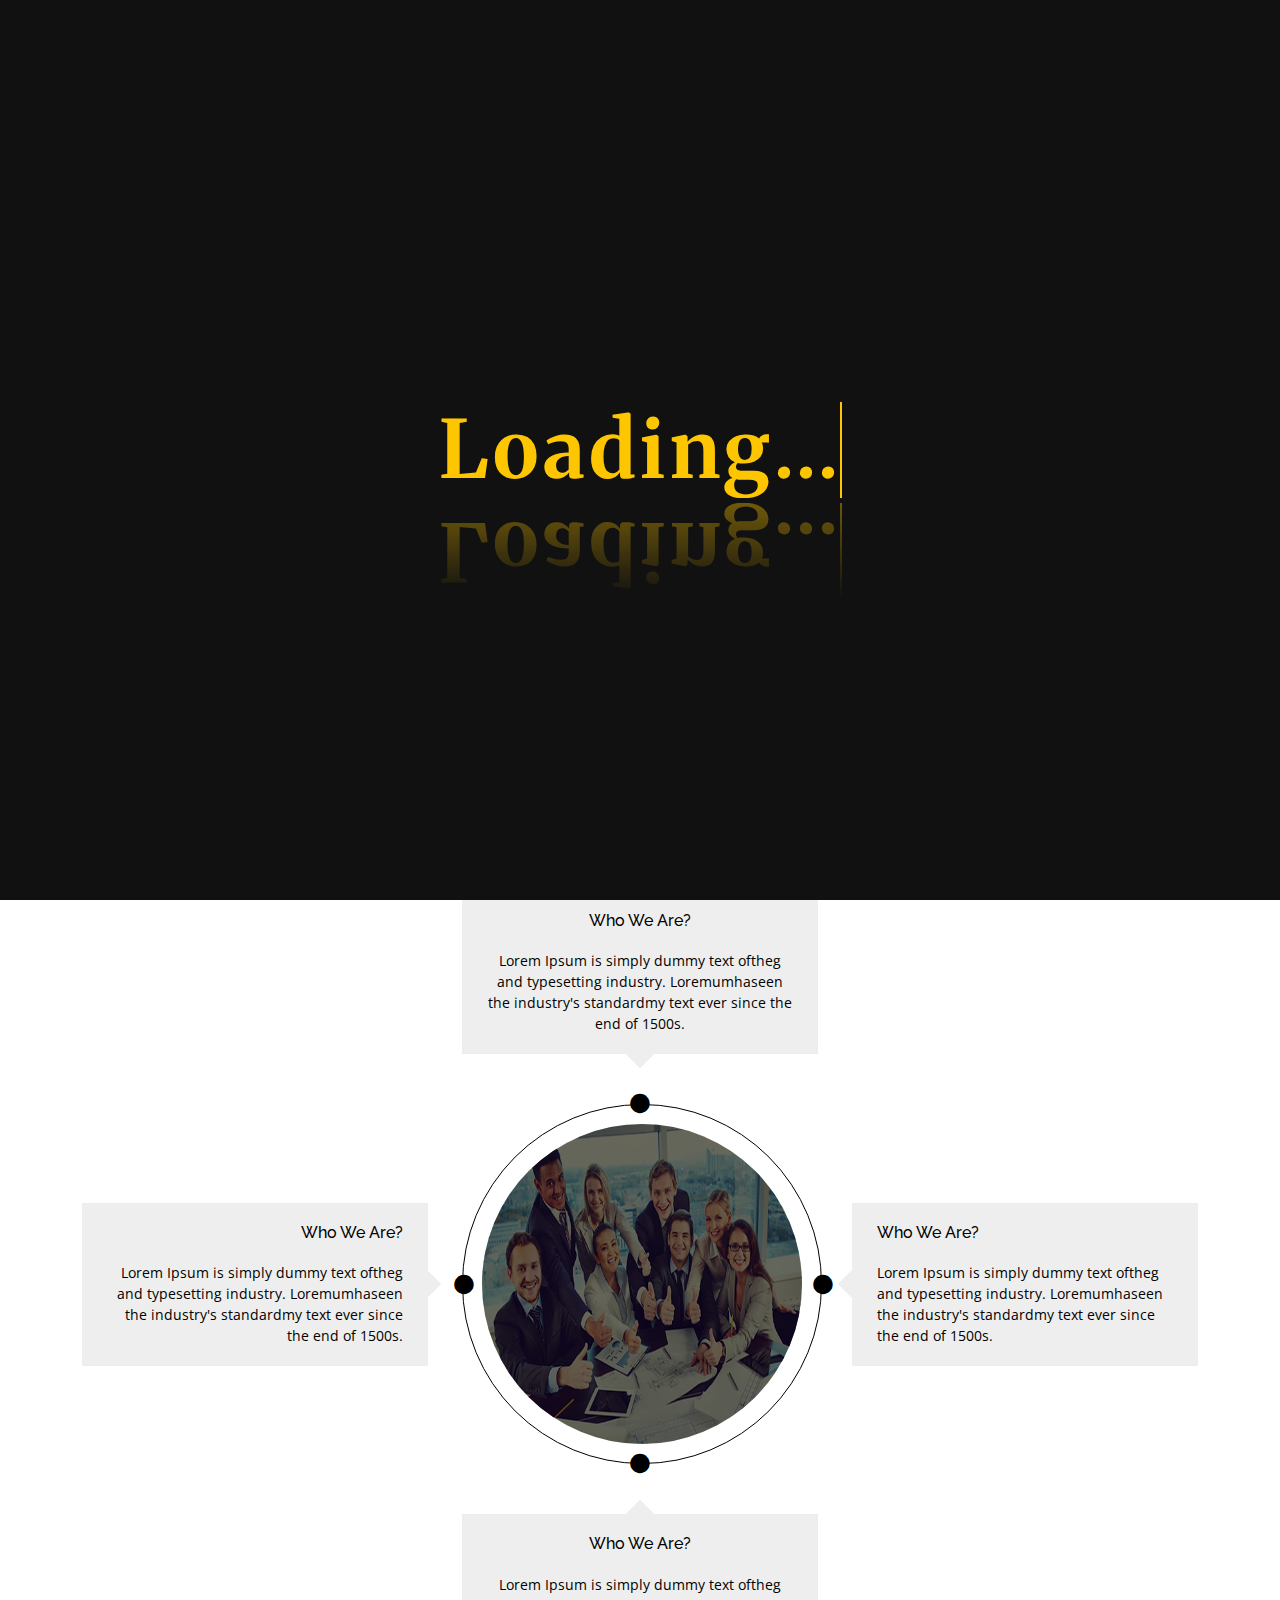
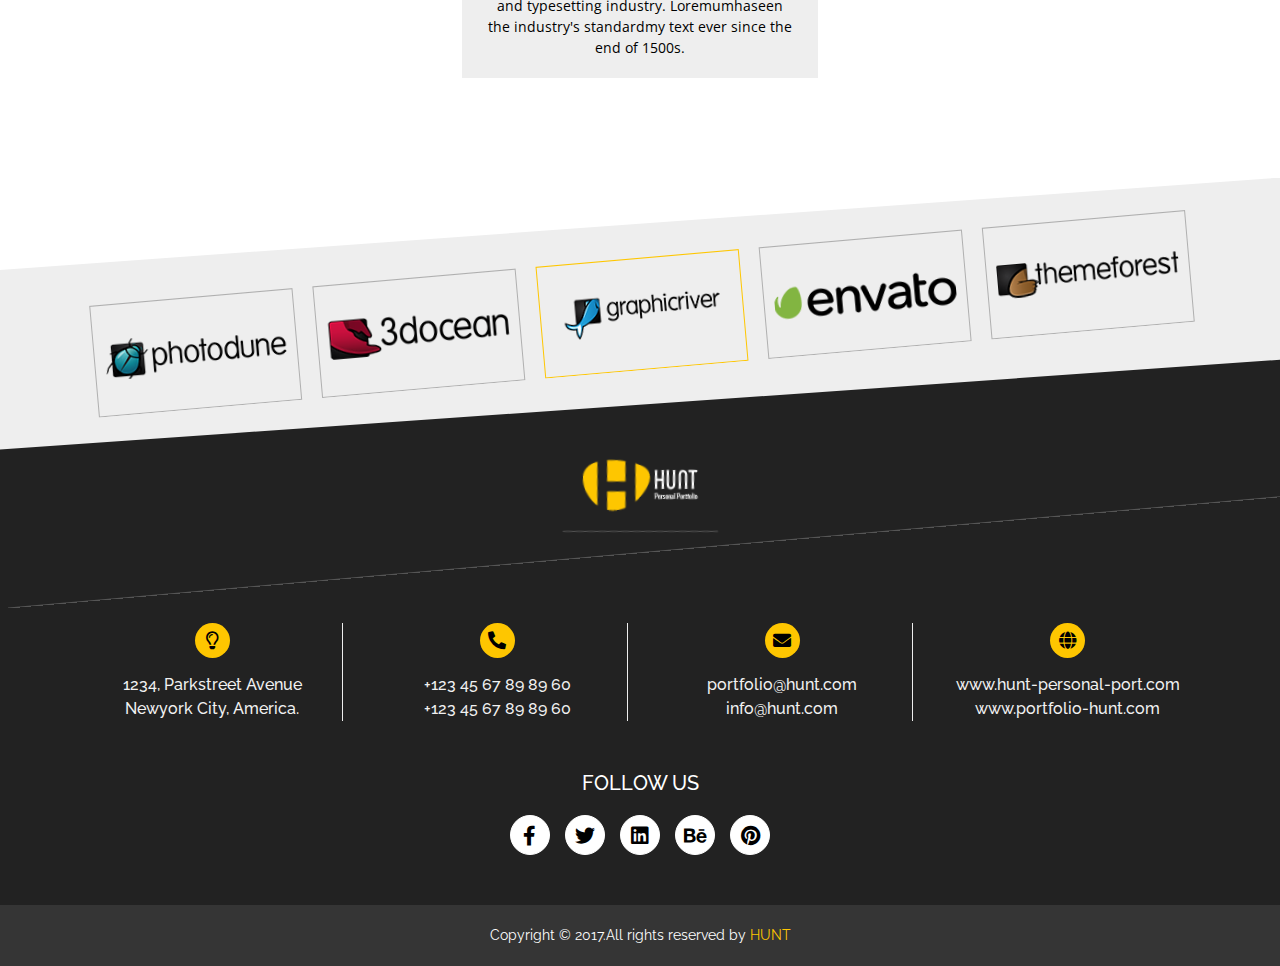
<file: about.html>
<!DOCTYPE html>
<html lang="en">

<head>
  <meta charset="UTF-8" />
  <meta http-equiv="X-UA-Compatible" content="IE=edge" />
  <meta name="viewport" content="width=device-width, initial-scale=1.0" />
  <title>HUNT</title>
  <link class="fav" rel="shortcut icon" href="images/favicon.png" type="image/x-icon">
  <!-- google fonts start -->
  <link rel="preconnect" href="https://fonts.googleapis.com">
  <link rel="preconnect" href="https://fonts.gstatic.com" crossorigin>
  <link href="https://fonts.googleapis.com/css2?family=Raleway:wght@100;200;300;400;500;600;700;800;900&display=swap"
    rel="stylesheet">
  <link rel="preconnect" href="https://fonts.googleapis.com">
  <link rel="preconnect" href="https://fonts.gstatic.com" crossorigin>
  <link href="https://fonts.googleapis.com/css2?family=Open+Sans:wght@300;400;600;700;800&display=swap"
    rel="stylesheet">
  <link rel="preconnect" href="https://fonts.googleapis.com">
  <link rel="preconnect" href="https://fonts.gstatic.com" crossorigin>
  <link href="https://fonts.googleapis.com/css2?family=Sacramento&display=swap" rel="stylesheet">
  <link rel="preconnect" href="https://fonts.gstatic.com">
  <link
    href="https://fonts.googleapis.com/css2?family=Merriweather:ital,wght@0,300;0,400;0,700;0,900;1,300;1,400;1,700;1,900&display=swap"
    rel="stylesheet">
  <!-- google fonts end -->
  <!-- my css link start -->
  <link rel="stylesheet" href="css/bootstrap.min.css" />
  <link rel="stylesheet" href="css/slick.css">
  <link rel="stylesheet" href="css/all.min.css">
  <link rel="stylesheet" href="css/venobox.css" />
  <link rel="stylesheet" href="css/color.css">
  <link class="style" rel="stylesheet" href="css/style.css" />
  <link class="style-responsive" rel="stylesheet" href="css/responsive.css" />
  <!-- my css link end -->

</head>

<body data-bs-spy="scroll" data-bs-target="#home" data-bs-offset="0" >
  <!-- ==========================================
    website preloader
  =============================================== -->
  <div class="preloader">
    <div class="center-preloader">
      <h1>loading...</h1>
    </div>
  </div>
  <!-- ==========================================
    website preloader
  =============================================== -->
  <!-- ==========================================
    website color switcher start
  =============================================== -->
  <div class="color-switcher">
    <span class="yellow">
      <i class="fas fa-tint"></i>
    </span>
    <span class="red">
      <i class="fas fa-tint"></i>
    </span>
    <span class="green">
      <i class="fas fa-tint"></i>
    </span>
    <span class="switch">
      <i class="fas fa-palette"></i>
    </span>
  </div>
  <!-- ==========================================
    website color switcher end
  =============================================== -->
  <!-- ====================================
        navbar  part start
    ========================================= -->
  <nav class="navbar navbar-expand-lg menu" id="home">
    <div class="container">
      <a class="navbar-brand" href="#">
        <img class="logo" src="images/logo.png" alt="logo">
      </a>
      <button class="navbar-toggler" type="button" data-bs-toggle="collapse" data-bs-target="#navbarSupportedContent"
        aria-controls="navbarSupportedContent" aria-expanded="false" aria-label="Toggle navigation">
        <i class="fas fa-bars"></i>
      </button>
      <div class="collapse navbar-collapse" id="navbarSupportedContent">
        <ul class="navbar-nav ms-auto mb-2 mb-lg-0">
          <li class="nav-item">
            <a class="nav-link active" aria-current="page" href="#banner-part">Home</a>
          </li>
          <li class="nav-item">
            <a class="nav-link" href="#about-part">About us</a>
          </li>
          <li class="nav-item">
            <a class="nav-link" href="#portfolio-part">Our Portfolio</a>
          </li>
                                                      
          <li class="nav-item">
            <a class="nav-link" href="#service-part"> Our Services</a>
          </li>
          <li class="nav-item">
            <a class="nav-link" href="#testimonial-part">Testimonial</a>
          </li>
          <li class="nav-item">
            <a class="nav-link" href="#pricing-part">Pricing Plan</a>
          </li>
          <li class="nav-item">
            <a class="nav-link" href="#member-part">Our Team</a>
          </li>
          <li class="nav-item">
            <a class="nav-link" href="#footer-part">Contact us</a>
          </li>
        </ul>
      </div>
    </div>
                                                   
  </nav>

  <!-- ====================================
        navbar  part end
    ========================================= -->

  <!-- ====================================
        banner  part start
    ========================================= -->
  <section id="banner-part">
    <div class="banner-slider">
      <div class="banner">
        <div class="overlay">
          <h2>We are Creative</h2>
          <h1>Designer</h1>
          <p>Lorem Ipsum is simply dummy text of the printing and typesetting industry. Lorem Ipsum has been the
            industry's standard dummy text.</p>
          <a href="#">VIEW MORE</a>
          <a href="#" class="hire-btn">HIRE US</a>
        </div>
      </div>
      <div class="banner banner2">
        <div class="overlay">
          <h2>We are Creative</h2>
          <h1>Designer</h1>
          <p>Lorem Ipsum is simply dummy text of the printing and typesetting industry. Lorem Ipsum has been the
            industry's standard dummy text.</p>
          <a href="#">VIEW MORE</a>
          <a href="#" class="hire-btn">HIRE US</a>
        </div>
      </div>
      <div class="banner banner3">
        <div class="overlay">
          <h2>We are Creative</h2>
          <h1>Designer</h1>
          <p>Lorem Ipsum is simply dummy text of the printing and typesetting industry. Lorem Ipsum has been the
            industry's standard dummy text.</p>
          <a href="#">VIEW MORE</a>
          <a href="#" class="hire-btn">HIRE US</a>
        </div>
      </div>
    </div>
  </section>
  <!-- ====================================
        banner  part end
    ========================================= -->

  <!-- ====================================
        about part start
    ========================================= -->
  <section id="about-part">
    <div class="title">
      <h2>About Us</h2>
      <p>Lorem Ipsum is simply dummy text of the printing and typesetting industry. Loremsum has been the industry's
        standard dummy text ever since the end of 1500s.</p>
    </div>
    <div class="larged">
      <div class="container">
        <div class="row">
          <div class="col-lg-4 offset-lg-4 col-md-4 offset-md-4">
            <div class="item">
              <h3>Who We Are?</h3>
              <p>Lorem Ipsum is simply dummy text oftheg and typesetting industry. Loremumhaseen the industry's
                standardmy text ever since the end of 1500s.</p>
              <div class="shape"></div>
              <i class="fas fa-circle dot"></i>
            </div>
          </div>
        </div>
        <div class="row">
          <div class="col-lg-4 alignment col-md-4 ">
            <div class="item item3">
              <h3>Who We Are?</h3>
              <p>Lorem Ipsum is simply dummy text oftheg and typesetting industry. Loremumhaseen the industry's
                standardmy text ever since the end of 1500s.</p>
              <div class="shape"></div>
              <i class="fas fa-circle dot"></i>
            </div>
          </div>
          <div class="col-lg-4 col-md-4">
            <div class="round">
              <div class="img">
                <img src="images/about-img.png" alt="about-img">
                <div class="img-overlay"></div>
              </div>
            </div>
          </div>
          <div class="col-lg-4 alignment col-md-4">
            <div class="item item4">
              <h3>Who We Are?</h3>
              <p>Lorem Ipsum is simply dummy text oftheg and typesetting industry. Loremumhaseen the industry's
                standardmy text ever since the end of 1500s.</p>
              <div class="shape"></div>
              <i class="fas fa-circle dot"></i>
            </div>

          </div>
        </div>
        <div class="row">
          <div class="col-lg-4 offset-lg-4 col-md-4 offset-md-4">
            <div class="item item2">
              <h3>Who We Are?</h3>
              <p>Lorem Ipsum is simply dummy text oftheg and typesetting industry. Loremumhaseen the industry's
                standardmy text ever since the end of 1500s.</p>
              <div class="shape"></div>
              <i class="fas fa-circle dot"></i>
            </div>
          </div>
        </div>
      </div>
    </div>
    <div class="smalld">
      <div class="container">
        <div class="row">
          <div class="col-lg-4">
            <div class="round">
              <div class="img">
                <img src="images/about-img.png" alt="about-img">
                <div class="img-overlay"></div>
              </div>
            </div>
          </div>
          <div class="col-lg-4 alignment">
            <div class="item item3">
              <h3>Who We Are?</h3>
              <p>Lorem Ipsum is simply dummy text oftheg and typesetting industry. Loremumhaseen the industry's
                standardmy text ever since the end of 1500s.</p>
              <div class="shape"></div>
              <i class="fas fa-circle dot"></i>
            </div>
          </div>

          <div class="col-lg-4 alignment">
            <div class="item item4">
              <h3>Who We Are?</h3>
              <p>Lorem Ipsum is simply dummy text oftheg and typesetting industry. Loremumhaseen the industry's
                standardmy text ever since the end of 1500s.</p>
              <div class="shape"></div>
              <i class="fas fa-circle dot"></i>
            </div>

          </div>
        </div>
        <div class="row">
          <div class="col-lg-4 offset-lg-4">
            <div class="item">
              <h3>Who We Are?</h3>
              <p>Lorem Ipsum is simply dummy text oftheg and typesetting industry. Loremumhaseen the industry's
                standardmy text ever since the end of 1500s.</p>
              <div class="shape"></div>
              <i class="fas fa-circle dot"></i>
            </div>
          </div>
        </div>

        <div class="row">
          <div class="col-lg-4 offset-lg-4">
            <div class="item item2">
              <h3>Who We Are?</h3>
              <p>Lorem Ipsum is simply dummy text oftheg and typesetting industry. Loremumhaseen the industry's
                standardmy text ever since the end of 1500s.</p>
              <div class="shape"></div>
              <i class="fas fa-circle dot"></i>
            </div>
          </div>
        </div>
      </div>
    </div>
  </section>
  <!-- ====================================
        about part end
    ========================================= -->

  <section id="janina">
      <div class="one"></div>
  </section>

  <!-- ====================================
        sponsor part start
    ========================================= -->
  <section id="sponsor-part">
    <div class="align">
      <div class="container">
        <div class="sponsor-slider">
          <div class="item">
            <img src="images/Graphic-River.png" alt="Graphic-River.png">
          </div>
          <div class="item">
            <img src="images/Envato.png" alt="Envato.png">
          </div>
          <div class="item">
            <img src="images/theneforst.png" alt="theneforst.png">
          </div>
          <div class="item">
            <img src="images/videohive.png" alt="videohive.png ">
          </div>
          <div class="item">
            <img src="images/photodune.png" alt="photodune.png">
          </div>
          <div class="item">
            <img src="images/3docean.png" alt="3docean.png">
          </div>
        </div>
      </div>
    </div>
  </section>

  <!-- ====================================
        sponsor part end
    ========================================= -->

  <!-- ====================================
        backToTOP start
    ========================================= -->
    <button class="backtotop" href="#">
      <i class="fas fa-angle-double-up"></i>
    </button>
  <!-- ====================================
        backToTOP end
    ========================================= -->
  <!-- ====================================
        footer part start
    ========================================= -->
  <footer id="footer-part">
    <div class="logo">
      <img class="logo" src="images/logo.png" alt="logo">
    </div>
    <div class="container">
      <div class="row">
        <div class="col-lg-3 col-md-6">
          <div class="item">
            <i class="far fa-lightbulb"></i>
            <p>1234, Parkstreet Avenue Newyork City, America.</p>
          </div>
        </div>
        <div class="col-lg-3 col-md-6">
          <div class="item item2">
            <i class="fas fa-phone-alt"></i>
            <a href="tel:+123 45 67 89 89 60">+123 45 67 89 89 60</a>
            <a href="tel:+123 45 67 89 89 60">+123 45 67 89 89 60</a>
          </div>
        </div>
        <div class="col-lg-3 col-md-6">
          <div class="item">
            <i class="fas fa-envelope"></i>
            <a href="mailto:portfolio@hunt.com">portfolio@hunt.com</a>
            <a href="mailto:info@hunt.com">info@hunt.com</a>
          </div>
        </div>
        <div class="col-lg-3 col-md-6">
          <div class="item item4">
            <i class="fas fa-globe"></i>
            <a href="#">www.hunt-personal-port.com</a>
            <a href="#">www.portfolio-hunt.com</a>
          </div>
        </div>
      </div>
      <div class="row">
        <div class="footer-title">
          <h2>FOLLOW US</h2>
        </div>
        <div class="icon">
          <a href="#" tabindex="0"><i class="fab fa-facebook-f"></i></a>
          <a href="#" tabindex="0"><i class="fab fa-twitter"></i></a>
          <a href="#" tabindex="0"><i class="fab fa-linkedin"></i></a>
          <a href="#" tabindex="0"><i class="fab fa-behance"></i></a>
          <a href="#" tabindex="0"><i class="fab fa-pinterest"></i></a>
        </div>
      </div>
    </div>
    <div class="copyright">
      <p>Copyright © 2017.All rights reserved by <a href="index.html">HUNT</a></p>
    </div>
  </footer>

  <!-- ====================================
        footer part end
    ========================================= -->
  <!--=====================================
        js file start
    ============================== -->
  <script src="js/jquery-1.12.4.min.js"></script>
  <script src="js/bootstrap.bundle.min.js"></script>
  <script src="js/slick.min.js"></script>
  <script src="js/venobox.min.js"></script>
  <script src="js/waypoints.min.js"></script>
  <script src="js/jquery.counterup.min.js"></script>
  <script src="js/script.js"></script>
  <!--=====================================
        js file end
    ============================== -->
</body>

</html>
</file>
<file: css/venobox.css>
/* ------ venobox.css --------*/
.vbox-overlay *, .vbox-overlay *:before, .vbox-overlay *:after{
    -webkit-backface-visibility: hidden;
    -webkit-box-sizing:border-box;
    -moz-box-sizing:border-box;
    box-sizing:border-box;
}
.vbox-overlay * { 
    -webkit-backface-visibility: visible;
    backface-visibility: visible;
}
.vbox-overlay{
    display: -webkit-flex;
    display: flex;
    -webkit-flex-direction: column;
    flex-direction: column;
    -webkit-justify-content: center;
    justify-content: center;
    -webkit-align-items: center;
    align-items: center;
    position: fixed;
    left: 0;
    top: 0;
    bottom: 0;
    right: 0;
    z-index: 999999;
}

/* ----- navigation ----- */
.vbox-title{
    width: 100%;
    height: 40px;
    float: left;
    text-align: center;
    line-height: 28px;
    font-size: 12px;
    padding: 6px 50px;
    overflow: hidden;
    position: fixed;
    display: none;
    left: 0;
    z-index: 89;
}
.vbox-close{
    cursor: pointer;
    position: fixed;
    top: -1px;
    right: 0;
    width: 50px;
    height: 40px;
    padding: 6px;
    display: block;
    background-position:10px center;
    overflow: hidden;
    font-size: 24px;
    line-height: 1;
    text-align: center;
    z-index: 99;
}
.vbox-left{
    cursor: pointer;
    position: fixed;
    left: 0;
    height: 40px;
    overflow: hidden;
    line-height: 28px;
    font-size: 12px;
    z-index: 99;
    display: flex;
    align-items:center;
}
.vbox-num{
    display: inline-block;
    margin: 6px 0 6px 15px;
}
/* ----- Social share ----- */
.vbox-share{
    line-height: 28px;
    font-size: 12px;
    overflow: hidden;
    position: fixed;
    left: 0;
    z-index: 98;
    display: flex;
    align-items:center;
    justify-content: center;
    width: 100%;
    text-align: center;
}
.vbox-share svg{
    max-height: 28px;
    width: 28px;
    z-index: 10;
    margin-left: 12px;
    margin-top: 6px;
    margin-bottom: 6px;
    vertical-align: middle;
}


/* ----- navigation ARROWS ----- */
.vbox-next, .vbox-prev{
    position: fixed;
    top: 50%;
    margin-top: -15px;
    overflow: hidden;
    cursor: pointer;
    display: block;
    width: 45px;
    height: 45px;
    z-index: 99;
}
.vbox-next span, .vbox-prev span{
    position: relative;
    width: 20px;
    height: 20px;
    border: 2px solid transparent;
    border-top-color: #B6B6B6;
    border-right-color: #B6B6B6;
    text-indent: -100px;
    position: absolute;
    top: 8px;
    display: block;
}
.vbox-prev{
    left: 15px;
}
.vbox-next{
    right: 15px;
}
.vbox-prev span{
    left: 10px;
    -ms-transform: rotate(-135deg);
    -webkit-transform: rotate(-135deg);
    transform: rotate(-135deg);
}
.vbox-next span{
    -ms-transform: rotate(45deg);
    -webkit-transform: rotate(45deg);
    transform: rotate(45deg);
    right: 10px;
}
/* ------- inline window ------ */
.vbox-inline{
    width: 420px;
    height: 315px;
    height: 70vh;
    padding: 10px;
    background: #fff;
    margin: 0 auto;
    overflow: auto;
    text-align: left;
}
/* ------- Video & iFrames window ------ */
.venoframe{
    max-width: 100%;
    width: 100%;
    border: none;
    width: 100%;
    height: 260px;
    height: 70vh;
}
.venoframe.vbvid{
    height: 260px;
}
@media (min-width: 768px) {
    .venoframe, .vbox-inline{
        width: 90%;
        height: 360px;
        height: 70vh;
    }
    .venoframe.vbvid{
        width: 640px;
        height: 360px;
    }
}
@media (min-width: 992px) {
    .venoframe, .vbox-inline{
        max-width: 1200px;
        width: 80%;
        height: 540px;
        height: 70vh;
    }
    .venoframe.vbvid{
        width: 960px;
        height: 540px;
    }
}
/* 
Please do NOT edit this part! 
or at least read this note: http://i.imgur.com/7C0ws9e.gif
*/
.vbox-open{
    overflow: hidden;
}
.vbox-container{
    position: absolute;
    left: 0;
    right: 0;
    top: 0;
    bottom: 0;
    overflow-x: hidden;
    overflow-y: scroll;
    overflow-scrolling: touch;
    -webkit-overflow-scrolling: touch;
    z-index: 20;
    max-height: 100%;

}

.vbox-content{
    text-align: center;
    float: left;
    width: 100%;
    position: relative;
    overflow: hidden;
    padding: 20px 4%;
}
.vbox-container img{
    max-width: 100%;
    height: auto;
}
.vbox-figlio{
    box-shadow: 0 0 12px rgba(0,0,0,0.19), 0 6px 6px rgba(0,0,0,0.23);
    max-width: 100%;
    text-align: initial;
}
img.vbox-figlio{
    -webkit-user-select: none;
-khtml-user-select: none;
-moz-user-select: none;
-o-user-select: none;
user-select: none;
}
.vbox-content.swipe-left{
    margin-left: -200px !important;
}
.vbox-content.swipe-right{
    margin-left: 200px !important;
}
.vbox-animated{
    webkit-transition: margin 300ms ease-out;
    transition: margin 300ms ease-out;
}

/* ---------- preloader ----------
 * SPINKIT 
 * http://tobiasahlin.com/spinkit/
-------------------------------- */
.sk-double-bounce,.sk-rotating-plane{width:40px;height:40px;margin:40px auto}.sk-rotating-plane{background-color:#333;-webkit-animation:sk-rotatePlane 1.2s infinite ease-in-out;animation:sk-rotatePlane 1.2s infinite ease-in-out}@-webkit-keyframes sk-rotatePlane{0%{-webkit-transform:perspective(120px) rotateX(0) rotateY(0);transform:perspective(120px) rotateX(0) rotateY(0)}50%{-webkit-transform:perspective(120px) rotateX(-180.1deg) rotateY(0);transform:perspective(120px) rotateX(-180.1deg) rotateY(0)}100%{-webkit-transform:perspective(120px) rotateX(-180deg) rotateY(-179.9deg);transform:perspective(120px) rotateX(-180deg) rotateY(-179.9deg)}}@keyframes sk-rotatePlane{0%{-webkit-transform:perspective(120px) rotateX(0) rotateY(0);transform:perspective(120px) rotateX(0) rotateY(0)}50%{-webkit-transform:perspective(120px) rotateX(-180.1deg) rotateY(0);transform:perspective(120px) rotateX(-180.1deg) rotateY(0)}100%{-webkit-transform:perspective(120px) rotateX(-180deg) rotateY(-179.9deg);transform:perspective(120px) rotateX(-180deg) rotateY(-179.9deg)}}.sk-double-bounce{position:relative}.sk-double-bounce .sk-child{width:100%;height:100%;border-radius:50%;background-color:#333;opacity:.6;position:absolute;top:0;left:0;-webkit-animation:sk-doubleBounce 2s infinite ease-in-out;animation:sk-doubleBounce 2s infinite ease-in-out}.sk-chasing-dots .sk-child,.sk-spinner-pulse,.sk-three-bounce .sk-child{background-color:#333;border-radius:100%}.sk-double-bounce .sk-double-bounce2{-webkit-animation-delay:-1s;animation-delay:-1s}@-webkit-keyframes sk-doubleBounce{0%,100%{-webkit-transform:scale(0);transform:scale(0)}50%{-webkit-transform:scale(1);transform:scale(1)}}@keyframes sk-doubleBounce{0%,100%{-webkit-transform:scale(0);transform:scale(0)}50%{-webkit-transform:scale(1);transform:scale(1)}}.sk-wave{margin:40px auto;width:50px;height:40px;text-align:center;font-size:10px}.sk-wave .sk-rect{background-color:#333;height:100%;width:6px;display:inline-block;-webkit-animation:sk-waveStretchDelay 1.2s infinite ease-in-out;animation:sk-waveStretchDelay 1.2s infinite ease-in-out}.sk-wave .sk-rect1{-webkit-animation-delay:-1.2s;animation-delay:-1.2s}.sk-wave .sk-rect2{-webkit-animation-delay:-1.1s;animation-delay:-1.1s}.sk-wave .sk-rect3{-webkit-animation-delay:-1s;animation-delay:-1s}.sk-wave .sk-rect4{-webkit-animation-delay:-.9s;animation-delay:-.9s}.sk-wave .sk-rect5{-webkit-animation-delay:-.8s;animation-delay:-.8s}@-webkit-keyframes sk-waveStretchDelay{0%,100%,40%{-webkit-transform:scaleY(.4);transform:scaleY(.4)}20%{-webkit-transform:scaleY(1);transform:scaleY(1)}}@keyframes sk-waveStretchDelay{0%,100%,40%{-webkit-transform:scaleY(.4);transform:scaleY(.4)}20%{-webkit-transform:scaleY(1);transform:scaleY(1)}}.sk-wandering-cubes{margin:40px auto;width:40px;height:40px;position:relative}.sk-wandering-cubes .sk-cube{background-color:#333;width:10px;height:10px;position:absolute;top:0;left:0;-webkit-animation:sk-wanderingCube 1.8s ease-in-out -1.8s infinite both;animation:sk-wanderingCube 1.8s ease-in-out -1.8s infinite both}.sk-chasing-dots,.sk-spinner-pulse{width:40px;height:40px;margin:40px auto}.sk-wandering-cubes .sk-cube2{-webkit-animation-delay:-.9s;animation-delay:-.9s}@-webkit-keyframes sk-wanderingCube{0%{-webkit-transform:rotate(0);transform:rotate(0)}25%{-webkit-transform:translateX(30px) rotate(-90deg) scale(.5);transform:translateX(30px) rotate(-90deg) scale(.5)}50%{-webkit-transform:translateX(30px) translateY(30px) rotate(-179deg);transform:translateX(30px) translateY(30px) rotate(-179deg)}50.1%{-webkit-transform:translateX(30px) translateY(30px) rotate(-180deg);transform:translateX(30px) translateY(30px) rotate(-180deg)}75%{-webkit-transform:translateX(0) translateY(30px) rotate(-270deg) scale(.5);transform:translateX(0) translateY(30px) rotate(-270deg) scale(.5)}100%{-webkit-transform:rotate(-360deg);transform:rotate(-360deg)}}@keyframes sk-wanderingCube{0%{-webkit-transform:rotate(0);transform:rotate(0)}25%{-webkit-transform:translateX(30px) rotate(-90deg) scale(.5);transform:translateX(30px) rotate(-90deg) scale(.5)}50%{-webkit-transform:translateX(30px) translateY(30px) rotate(-179deg);transform:translateX(30px) translateY(30px) rotate(-179deg)}50.1%{-webkit-transform:translateX(30px) translateY(30px) rotate(-180deg);transform:translateX(30px) translateY(30px) rotate(-180deg)}75%{-webkit-transform:translateX(0) translateY(30px) rotate(-270deg) scale(.5);transform:translateX(0) translateY(30px) rotate(-270deg) scale(.5)}100%{-webkit-transform:rotate(-360deg);transform:rotate(-360deg)}}.sk-spinner-pulse{-webkit-animation:sk-pulseScaleOut 1s infinite ease-in-out;animation:sk-pulseScaleOut 1s infinite ease-in-out}@-webkit-keyframes sk-pulseScaleOut{0%{-webkit-transform:scale(0);transform:scale(0)}100%{-webkit-transform:scale(1);transform:scale(1);opacity:0}}@keyframes sk-pulseScaleOut{0%{-webkit-transform:scale(0);transform:scale(0)}100%{-webkit-transform:scale(1);transform:scale(1);opacity:0}}.sk-chasing-dots{position:relative;text-align:center;-webkit-animation:sk-chasingDotsRotate 2s infinite linear;animation:sk-chasingDotsRotate 2s infinite linear}.sk-chasing-dots .sk-child{width:60%;height:60%;display:inline-block;position:absolute;top:0;-webkit-animation:sk-chasingDotsBounce 2s infinite ease-in-out;animation:sk-chasingDotsBounce 2s infinite ease-in-out}.sk-chasing-dots .sk-dot2{top:auto;bottom:0;-webkit-animation-delay:-1s;animation-delay:-1s}@-webkit-keyframes sk-chasingDotsRotate{100%{-webkit-transform:rotate(360deg);transform:rotate(360deg)}}@keyframes sk-chasingDotsRotate{100%{-webkit-transform:rotate(360deg);transform:rotate(360deg)}}@-webkit-keyframes sk-chasingDotsBounce{0%,100%{-webkit-transform:scale(0);transform:scale(0)}50%{-webkit-transform:scale(1);transform:scale(1)}}@keyframes sk-chasingDotsBounce{0%,100%{-webkit-transform:scale(0);transform:scale(0)}50%{-webkit-transform:scale(1);transform:scale(1)}}.sk-three-bounce{margin:40px auto;width:80px;text-align:center}.sk-three-bounce .sk-child{width:20px;height:20px;display:inline-block;-webkit-animation:sk-three-bounce 1.4s ease-in-out 0s infinite both;animation:sk-three-bounce 1.4s ease-in-out 0s infinite both}.sk-circle .sk-child:before,.sk-fading-circle .sk-circle:before{display:block;border-radius:100%;content:'';background-color:#333}.sk-three-bounce .sk-bounce1{-webkit-animation-delay:-.32s;animation-delay:-.32s}.sk-three-bounce .sk-bounce2{-webkit-animation-delay:-.16s;animation-delay:-.16s}@-webkit-keyframes sk-three-bounce{0%,100%,80%{-webkit-transform:scale(0);transform:scale(0)}40%{-webkit-transform:scale(1);transform:scale(1)}}@keyframes sk-three-bounce{0%,100%,80%{-webkit-transform:scale(0);transform:scale(0)}40%{-webkit-transform:scale(1);transform:scale(1)}}.sk-circle{margin:40px auto;width:40px;height:40px;position:relative}.sk-circle .sk-child{width:100%;height:100%;position:absolute;left:0;top:0}.sk-circle .sk-child:before{margin:0 auto;width:15%;height:15%;-webkit-animation:sk-circleBounceDelay 1.2s infinite ease-in-out both;animation:sk-circleBounceDelay 1.2s infinite ease-in-out both}.sk-circle .sk-circle2{-webkit-transform:rotate(30deg);-ms-transform:rotate(30deg);transform:rotate(30deg)}.sk-circle .sk-circle3{-webkit-transform:rotate(60deg);-ms-transform:rotate(60deg);transform:rotate(60deg)}.sk-circle .sk-circle4{-webkit-transform:rotate(90deg);-ms-transform:rotate(90deg);transform:rotate(90deg)}.sk-circle .sk-circle5{-webkit-transform:rotate(120deg);-ms-transform:rotate(120deg);transform:rotate(120deg)}.sk-circle .sk-circle6{-webkit-transform:rotate(150deg);-ms-transform:rotate(150deg);transform:rotate(150deg)}.sk-circle .sk-circle7{-webkit-transform:rotate(180deg);-ms-transform:rotate(180deg);transform:rotate(180deg)}.sk-circle .sk-circle8{-webkit-transform:rotate(210deg);-ms-transform:rotate(210deg);transform:rotate(210deg)}.sk-circle .sk-circle9{-webkit-transform:rotate(240deg);-ms-transform:rotate(240deg);transform:rotate(240deg)}.sk-circle .sk-circle10{-webkit-transform:rotate(270deg);-ms-transform:rotate(270deg);transform:rotate(270deg)}.sk-circle .sk-circle11{-webkit-transform:rotate(300deg);-ms-transform:rotate(300deg);transform:rotate(300deg)}.sk-circle .sk-circle12{-webkit-transform:rotate(330deg);-ms-transform:rotate(330deg);transform:rotate(330deg)}.sk-circle .sk-circle2:before{-webkit-animation-delay:-1.1s;animation-delay:-1.1s}.sk-circle .sk-circle3:before{-webkit-animation-delay:-1s;animation-delay:-1s}.sk-circle .sk-circle4:before{-webkit-animation-delay:-.9s;animation-delay:-.9s}.sk-circle .sk-circle5:before{-webkit-animation-delay:-.8s;animation-delay:-.8s}.sk-circle .sk-circle6:before{-webkit-animation-delay:-.7s;animation-delay:-.7s}.sk-circle .sk-circle7:before{-webkit-animation-delay:-.6s;animation-delay:-.6s}.sk-circle .sk-circle8:before{-webkit-animation-delay:-.5s;animation-delay:-.5s}.sk-circle .sk-circle9:before{-webkit-animation-delay:-.4s;animation-delay:-.4s}.sk-circle .sk-circle10:before{-webkit-animation-delay:-.3s;animation-delay:-.3s}.sk-circle .sk-circle11:before{-webkit-animation-delay:-.2s;animation-delay:-.2s}.sk-circle .sk-circle12:before{-webkit-animation-delay:-.1s;animation-delay:-.1s}@-webkit-keyframes sk-circleBounceDelay{0%,100%,80%{-webkit-transform:scale(0);transform:scale(0)}40%{-webkit-transform:scale(1);transform:scale(1)}}@keyframes sk-circleBounceDelay{0%,100%,80%{-webkit-transform:scale(0);transform:scale(0)}40%{-webkit-transform:scale(1);transform:scale(1)}}.sk-cube-grid{width:40px;height:40px;margin:40px auto}.sk-cube-grid .sk-cube{width:33.33%;height:33.33%;background-color:#333;float:left;-webkit-animation:sk-cubeGridScaleDelay 1.3s infinite ease-in-out;animation:sk-cubeGridScaleDelay 1.3s infinite ease-in-out}.sk-cube-grid .sk-cube1{-webkit-animation-delay:.2s;animation-delay:.2s}.sk-cube-grid .sk-cube2{-webkit-animation-delay:.3s;animation-delay:.3s}.sk-cube-grid .sk-cube3{-webkit-animation-delay:.4s;animation-delay:.4s}.sk-cube-grid .sk-cube4{-webkit-animation-delay:.1s;animation-delay:.1s}.sk-cube-grid .sk-cube5{-webkit-animation-delay:.2s;animation-delay:.2s}.sk-cube-grid .sk-cube6{-webkit-animation-delay:.3s;animation-delay:.3s}.sk-cube-grid .sk-cube7{-webkit-animation-delay:0ms;animation-delay:0ms}.sk-cube-grid .sk-cube8{-webkit-animation-delay:.1s;animation-delay:.1s}.sk-cube-grid .sk-cube9{-webkit-animation-delay:.2s;animation-delay:.2s}@-webkit-keyframes sk-cubeGridScaleDelay{0%,100%,70%{-webkit-transform:scale3D(1,1,1);transform:scale3D(1,1,1)}35%{-webkit-transform:scale3D(0,0,1);transform:scale3D(0,0,1)}}@keyframes sk-cubeGridScaleDelay{0%,100%,70%{-webkit-transform:scale3D(1,1,1);transform:scale3D(1,1,1)}35%{-webkit-transform:scale3D(0,0,1);transform:scale3D(0,0,1)}}.sk-fading-circle{margin:40px auto;width:40px;height:40px;position:relative}.sk-fading-circle .sk-circle{width:100%;height:100%;position:absolute;left:0;top:0}.sk-fading-circle .sk-circle:before{margin:0 auto;width:15%;height:15%;-webkit-animation:sk-circleFadeDelay 1.2s infinite ease-in-out both;animation:sk-circleFadeDelay 1.2s infinite ease-in-out both}.sk-fading-circle .sk-circle2{-webkit-transform:rotate(30deg);-ms-transform:rotate(30deg);transform:rotate(30deg)}.sk-fading-circle .sk-circle3{-webkit-transform:rotate(60deg);-ms-transform:rotate(60deg);transform:rotate(60deg)}.sk-fading-circle .sk-circle4{-webkit-transform:rotate(90deg);-ms-transform:rotate(90deg);transform:rotate(90deg)}.sk-fading-circle .sk-circle5{-webkit-transform:rotate(120deg);-ms-transform:rotate(120deg);transform:rotate(120deg)}.sk-fading-circle .sk-circle6{-webkit-transform:rotate(150deg);-ms-transform:rotate(150deg);transform:rotate(150deg)}.sk-fading-circle .sk-circle7{-webkit-transform:rotate(180deg);-ms-transform:rotate(180deg);transform:rotate(180deg)}.sk-fading-circle .sk-circle8{-webkit-transform:rotate(210deg);-ms-transform:rotate(210deg);transform:rotate(210deg)}.sk-fading-circle .sk-circle9{-webkit-transform:rotate(240deg);-ms-transform:rotate(240deg);transform:rotate(240deg)}.sk-fading-circle .sk-circle10{-webkit-transform:rotate(270deg);-ms-transform:rotate(270deg);transform:rotate(270deg)}.sk-fading-circle .sk-circle11{-webkit-transform:rotate(300deg);-ms-transform:rotate(300deg);transform:rotate(300deg)}.sk-fading-circle .sk-circle12{-webkit-transform:rotate(330deg);-ms-transform:rotate(330deg);transform:rotate(330deg)}.sk-fading-circle .sk-circle2:before{-webkit-animation-delay:-1.1s;animation-delay:-1.1s}.sk-fading-circle .sk-circle3:before{-webkit-animation-delay:-1s;animation-delay:-1s}.sk-fading-circle .sk-circle4:before{-webkit-animation-delay:-.9s;animation-delay:-.9s}.sk-fading-circle .sk-circle5:before{-webkit-animation-delay:-.8s;animation-delay:-.8s}.sk-fading-circle .sk-circle6:before{-webkit-animation-delay:-.7s;animation-delay:-.7s}.sk-fading-circle .sk-circle7:before{-webkit-animation-delay:-.6s;animation-delay:-.6s}.sk-fading-circle .sk-circle8:before{-webkit-animation-delay:-.5s;animation-delay:-.5s}.sk-fading-circle .sk-circle9:before{-webkit-animation-delay:-.4s;animation-delay:-.4s}.sk-fading-circle .sk-circle10:before{-webkit-animation-delay:-.3s;animation-delay:-.3s}.sk-fading-circle .sk-circle11:before{-webkit-animation-delay:-.2s;animation-delay:-.2s}.sk-fading-circle .sk-circle12:before{-webkit-animation-delay:-.1s;animation-delay:-.1s}@-webkit-keyframes sk-circleFadeDelay{0%,100%,39%{opacity:0}40%{opacity:1}}@keyframes sk-circleFadeDelay{0%,100%,39%{opacity:0}40%{opacity:1}}.sk-folding-cube{margin:40px auto;width:40px;height:40px;position:relative;-webkit-transform:rotateZ(45deg);transform:rotateZ(45deg)}.sk-folding-cube .sk-cube{float:left;width:50%;height:50%;position:relative;-webkit-transform:scale(1.1);-ms-transform:scale(1.1);transform:scale(1.1)}.sk-folding-cube .sk-cube:before{content:'';position:absolute;top:0;left:0;width:100%;height:100%;background-color:#333;-webkit-animation:sk-foldCubeAngle 2.4s infinite linear both;animation:sk-foldCubeAngle 2.4s infinite linear both;-webkit-transform-origin:100% 100%;-ms-transform-origin:100% 100%;transform-origin:100% 100%}.sk-folding-cube .sk-cube2{-webkit-transform:scale(1.1) rotateZ(90deg);transform:scale(1.1) rotateZ(90deg)}.sk-folding-cube .sk-cube3{-webkit-transform:scale(1.1) rotateZ(180deg);transform:scale(1.1) rotateZ(180deg)}.sk-folding-cube .sk-cube4{-webkit-transform:scale(1.1) rotateZ(270deg);transform:scale(1.1) rotateZ(270deg)}.sk-folding-cube .sk-cube2:before{-webkit-animation-delay:.3s;animation-delay:.3s}.sk-folding-cube .sk-cube3:before{-webkit-animation-delay:.6s;animation-delay:.6s}.sk-folding-cube .sk-cube4:before{-webkit-animation-delay:.9s;animation-delay:.9s}@-webkit-keyframes sk-foldCubeAngle{0%,10%{-webkit-transform:perspective(140px) rotateX(-180deg);transform:perspective(140px) rotateX(-180deg);opacity:0}25%,75%{-webkit-transform:perspective(140px) rotateX(0);transform:perspective(140px) rotateX(0);opacity:1}100%,90%{-webkit-transform:perspective(140px) rotateY(180deg);transform:perspective(140px) rotateY(180deg);opacity:0}}@keyframes sk-foldCubeAngle{0%,10%{-webkit-transform:perspective(140px) rotateX(-180deg);transform:perspective(140px) rotateX(-180deg);opacity:0}25%,75%{-webkit-transform:perspective(140px) rotateX(0);transform:perspective(140px) rotateX(0);opacity:1}100%,90%{-webkit-transform:perspective(140px) rotateY(180deg);transform:perspective(140px) rotateY(180deg);opacity:0}}
</file>
<file: css/color.css>
.color-switcher {
    width: 130px;
    height: 50px;
    background-color: #111111;
    display: flex;
    align-items: center;
    justify-content: space-around;
    position: fixed;
    top: 30%;
    left: -88px;
    border: 1px solid #FEC600;
    z-index: 999;
    transition: all linear .4s;
    -webkit-transition: all linear .4s;
    -moz-transition: all linear .4s;
    -ms-transition: all linear .4s;
    -o-transition: all linear .4s;
}

.slide {
    left: 0;
}

.color-switcher .yellow i {
    color: #fec600;
    font-size: 30px;
    cursor: pointer;
}
.color-switcher .green i {
    color: rgb(0, 255, 0);
    font-size: 30px;
    cursor: pointer;
}

.color-switcher .red i {
    color: rgb(255, 9, 9);
    font-size: 30px;
    cursor: pointer;
}

.color-switcher .switch i {
    color: #FEC600;
    font-size: 30px;
    cursor: pointer;
    animation: round 2s infinite alternate;
    -webkit-animation: round 2s infinite alternate;
}

@keyframes round {
    0% {
        transform: rotate(0deg);
        -webkit-transform: rotate(0deg);
        -moz-transform: rotate(0deg);
        -ms-transform: rotate(0deg);
        -o-transform: rotate(0deg);
    }
    100% {
        transform: rotate(360deg);
        -webkit-transform: rotate(360deg);
        -moz-transform: rotate(360deg);
        -ms-transform: rotate(360deg);
        -o-transform: rotate(360deg);
    }
}
</file>
<file: css/style.css>
* {
    margin: 0;
    padding: 0;
}
ul, ol {
    list-style: none;
    padding: 0;

}

a {
    text-decoration: none !important;
    display: inline-block;
}

h1, h2, h3, h4, h5, h6, p {
    margin: 0;
}

html, body {
    overflow-x: hidden;
/*    scroll-behavior: smooth;*/
}
body{
    position: relative;
}
.main {
    display: flex;
}

.title {
    text-align: center;
    width: 600px;
    margin: 50px auto;
}

.title h2 {
    font-family: 'Raleway', sans-serif;
    font-size: 35px;
    font-weight: 500;
    color: #444;
    margin-bottom: 20px;
}

.title p {
    font-family: 'Open Sans', sans-serif;
    font-size: 14px;
    font-weight: 400;
    color: #444;
}

/* ================================
    website preloader start
==================================== */
.preloader {
    display: flex;
    justify-content: center;
    align-items: center;
    flex-direction: column;
    background-color: #111111;
    width: 100vw;
    height: 100vh;
    z-index: 9999;
    position: fixed;
}

.preloader .center-preloader {
    position: relative;
    -webkit-box-reflect: below 5px linear-gradient(to bottom, rgba(3, 37, 108, 0), rgb(57, 162, 219, 0.4));
}

.preloader .center-preloader h1 {
    font-family: Merriweather;
    font-size:80px;
    font-weight: 700;
    letter-spacing: 4px;
    color: #fec600;
    text-transform: capitalize;
    position: relative;
    overflow: hidden;
    animation: loading 5s steps(10) infinite;
    -webkit-animation: loading 5s steps(10) infinite;
}

@keyframes loading {
    0% {
        width: 0;
    }
    25% {
        width: 440px;
    }
    50% {
        width: 440px;
    }
    75% {
        width: 0;
    }
    100% {
        width: 0;
    }
}

.preloader .center-preloader::after {
    content: "";
    width: 2px;
    height: 100%;
    background-color: #fec600;
    position: absolute;
    top: 0;
    right: 0;
    animation: blink 1s linear infinite alternate;
    -webkit-animation: blink 1s linear infinite alternate;
}

@keyframes blink {
    0%, 25% {
        transform: scale(1);
        -webkit-transform: scale(1);
        -moz-transform: scale(1);
        -ms-transform: scale(1);
        -o-transform: scale(1);
    }
    50%, 100% {
        transform: scale(0);
        -webkit-transform: scale(0);
        -moz-transform: scale(0);
        -ms-transform: scale(0);
        -o-transform: scale(0);
    }
}
/* ================================
    website preloader end
==================================== */
/* ================================
    website backtotop start
==================================== */
.backtotop{
    display: none;
    width: 50px;
    height: 50px;
    line-height: 50px;
    text-align: center;
    position: fixed;
    bottom: 30px;
    right: 30px;
    background-color: #fec600;
    color: #111111;
    font-size: 25px;
    border: none;
    border-radius: 50%;
    -webkit-border-radius: 50%;
    -moz-border-radius: 50%;
    -ms-border-radius: 50%;
    -o-border-radius: 50%;
}
/* ================================
    website backtotop end
==================================== */

/* =================================
    navbar start
==================================== */

nav {
    background: transparent;
    border-bottom: 1px solid rgba(254, 198, 0, .6);
    position: absolute !important;
    top: 0;
    left: 0;
    width: 100%;
    z-index: 999;
    padding: 20px 0px !important;
}

nav ul li {
    margin: 0 5px;
}

nav ul li a {
    font-family: 'Raleway', sans-serif;
    font-size: 16px;
    font-weight: 500;
    color: #fff !important;
    position: relative;
    transition: all linear .4s !important;
    -webkit-transition: all linear .4s !important;
    -moz-transition: all linear .4s !important;
    -ms-transition: all linear .4s !important;
    -o-transition: all linear .4s !important;
}

nav ul li a:after {
    width: 100%;
    height: 3px;
    background: #fec600;
    position: absolute;
    bottom: -32px;
    left: 0;
    content: "";
    opacity: 0;
    transition: all linear .4s;
    -webkit-transition: all linear .4s;
    -moz-transition: all linear .4s;
    -ms-transition: all linear .4s;
    -o-transition: all linear .4s;
}

nav ul li:hover a {
    color: #fec600 !important;
}
nav ul li .active {
    color: #fec600 !important;
}

nav ul li .active:after {
    opacity: 1;
}
nav ul li:hover a:after {
    opacity: 1;
}

.fixedmenu{
    position: fixed !important;
    top: 0;
    left: 0;
    background-color: #111111;
    padding: 8px !important;
}
.fixedmenu ul li a::after {
	bottom: -18px;

}
/* =================================
    nav end
==================================== */

/* =================================
    banner start
==================================== */

#banner-part {
    clip-path: polygon(0 0, 100% 0, 100% 83%, 0 95%);
}

#banner-part .banner {
    background: url(../images/banner.jpg) no-repeat center;
    background-size: cover;
}

#banner-part .banner2 {
    background: url(../images/banner1.jpg) no-repeat center;
}

#banner-part .banner3 {
    background: url(../images/banner2.jpg) no-repeat center;
}

#banner-part .banner .overlay {
    width: 100%;
    height: 100%;
    background: rgba(0, 0, 0, .7);
    text-align: center;
    padding: 200px 0;
    color: #fff;
}

#banner-part .banner .overlay h2 {
    font-family: 'Raleway', sans-serif;
    font-size: 36px;
    font-weight: 400;
}

#banner-part .banner .overlay h1 {
    font-family: 'Raleway', sans-serif;
    font-size: 55px;
    font-weight: 700;
    text-transform: uppercase;
    color: #fec600;
    margin-bottom: 10px;
}

#banner-part .banner .overlay p {
    font-family: 'Open Sans', sans-serif;
    font-size: 14px;
    font-weight: 400;
    width: 543px;
    margin: 0px auto;
    color: #f1f1f1;
}

#banner-part .banner .overlay a {
    font-family: 'Raleway', sans-serif;
    font-size: 16px;
    font-weight: 500;
    padding: 10px 15px;
    background: #fec600;
    border: 1px solid #fec600;
    color: #000;
    transition: all linear .4s;
    margin: 0px 10px;
    margin-top: 50px;
    -webkit-transition: all linear .4s;
    -moz-transition: all linear .4s;
    -ms-transition: all linear .4s;
    -o-transition: all linear .4s;
}

#banner-part .banner .overlay .hire-btn {
    background-color: transparent;
    border-color: #f1f1f1;
    color: #f1f1f1;
    padding: 10px 30px;
}

#banner-part .banner .overlay a:hover {
    background: transparent;
    border-color: #fff;
    color: #fff;
}

#banner-part .banner .overlay .hire-btn:hover {
    background: #fec600;
    border: 1px solid #fec600;
    color: #000;
}

#banner-part .banner-slider .prev {
    background-color: #fff;
    color: #000000;
    width: 40px;
    height: 40px;
    text-align: center;
    line-height: 40px;
    font-size: 20px;
    position: absolute;
    top: 50%;
    left: 30px;
    z-index: 99;
    border-radius: 50%;
    -webkit-border-radius: 50%;
    -moz-border-radius: 50%;
    -ms-border-radius: 50%;
    -o-border-radius: 50%;
    transform: translate(-50%, -50%);
    -webkit-transform: translate(-50%, -50%);
    -moz-transform: translate(-50%, -50%);
    -ms-transform: translate(-50%, -50%);
    -o-transform: translate(-50%, -50%);
    transition: all linear .4s;
    -webkit-transition: all linear .4s;
    -moz-transition: all linear .4s;
    -ms-transition: all linear .4s;
    -o-transition: all linear .4s;
}

#banner-part .banner-slider .next {
    background-color: #fff;
    color: #000000;
    width: 40px;
    height: 40px;
    text-align: center;
    line-height: 40px;
    font-size: 20px;
    position: absolute;
    top: 50%;
    right: -10px;
    z-index: 99;
    border-radius: 50%;
    -webkit-border-radius: 50%;
    -moz-border-radius: 50%;
    -ms-border-radius: 50%;
    -o-border-radius: 50%;
    transform: translate(-50%, -50%);
    -webkit-transform: translate(-50%, -50%);
    -moz-transform: translate(-50%, -50%);
    -ms-transform: translate(-50%, -50%);
    -o-transform: translate(-50%, -50%);
    transition: all linear .4s;
    -webkit-transition: all linear .4s;
    -moz-transition: all linear .4s;
    -ms-transition: all linear .4s;
    -o-transition: all linear .4s;
}

#banner-part .banner-slider .prev:hover {
    background-color: #fec600;
}

#banner-part .banner-slider .next:hover {
    background-color: #fec600;
}

/* =================================
    banner end
==================================== */

/* =================================
    about start
==================================== */

#about-part {
    margin-top: 80px;
}

#about-part .item {
    background: #eeeeee;
    margin-bottom: 50px;
    text-align: center;
    padding: 20px 25px;
    position: relative;
    transition: all linear .4s;
    -webkit-transition: all linear .4s;
    -moz-transition: all linear .4s;
    -ms-transition: all linear .4s;
    -o-transition: all linear .4s;
}

#about-part .item h3 {
    font-family: 'Raleway', sans-serif;
    font-size: 16px;
    font-weight: 500;
    color: #000;
    margin-bottom: 20px;
}

#about-part .item p {
    font-family: 'Open Sans', sans-serif;
    font-size: 14px;
    font-weight: 400;
    color: #000;
}

#about-part .smalld {
    display: none;
}

#about-part .item .shape {
    width: 20px;
    height: 20px;
    background: #eeeeee;
    position: absolute;
    bottom: 0;
    left: 50%;
    transform: translate(-50%, 50%) rotate(45deg);
    -webkit-transform: translate(-50%, 50%) rotate(45deg);
    -moz-transform: translate(-50%, 50%) rotate(45deg);
    -ms-transform: translate(-50%, 50%) rotate(45deg);
    -o-transform: translate(-50%, 50%) rotate(45deg);
}

#about-part .item .dot {
    color: #000;
    position: absolute;
    bottom: -50px;
    left: 50%;
    transform: translate(-50%, 50%);
    font-size: 20px;
    transition: all linear .4s;
    -webkit-transition: all linear .4s;
    -moz-transition: all linear .4s;
    -ms-transition: all linear .4s;
    -o-transition: all linear .4s;
}

#about-part .item:hover {
    filter: drop-shadow(1px 1px 3px rgba(0, 0, 0, .2));
}

#about-part .item:hover .dot {
    color: #fec600;
}

/* item2 start */

#about-part .item2 {
    margin-bottom: 0px;
    margin-top: 50px;
}

#about-part .item2 .shape {
    position: absolute;
    top: 0;
    left: 50%;
    transform: translate(-50%, -50%) rotate(45deg);
}

#about-part .item2 .dot {
    position: absolute;
    top: -334px;
    left: 50%;
    transform: translate(-50%, 50%);
}

/* item2 end */

/* item3 start */

#about-part .alignment {
    display: flex;
    align-items: center;
}

#about-part .item3 {
    margin-bottom: 0px;
    margin-right: 10px;
    text-align: right;
}

#about-part .item3 .shape {
    position: absolute;
    top: 50%;
    left: 94%;
    transform: translate(50%, -50%) rotate(45deg);
    -webkit-transform: translate(50%, -50%) rotate(45deg);
    -moz-transform: translate(50%, -50%) rotate(45deg);
    -ms-transform: translate(50%, -50%) rotate(45deg);
    -o-transform: translate(50%, -50%) rotate(45deg);
}

#about-part .item3 .dot {
    position: absolute;
    top: 73%;
    right: -264px;
    transform: translate(-50%, -50%);
    transition: all linear .4s;
    -webkit-transform: translate(-50%, -50%);
    -moz-transform: translate(-50%, -50%);
    -ms-transform: translate(-50%, -50%);
    -o-transform: translate(-50%, -50%);
    -webkit-transition: all linear .4s;
    -moz-transition: all linear .4s;
    -ms-transition: all linear .4s;
    -o-transition: all linear .4s;
}

/* item3 end */

/* item4 start */

#about-part .alignment {
    display: flex;
    align-items: center;
}

#about-part .item4 {
    margin-bottom: 0px;
    text-align: left;
    margin-left: 10px;
}

#about-part .item4 .shape {
    position: absolute;
    top: 50%;
    left: 0;
    transform: translate(-50%, -50%) rotate(45deg);
}

#about-part .item4 .dot {
    position: absolute;
    top: 73%;
    left: -29px;
    transform: translate(-50%, -50%);
    transition: all linear .4s;
    -webkit-transform: translate(-50%, -50%);
    -moz-transform: translate(-50%, -50%);
    -ms-transform: translate(-50%, -50%);
    -o-transform: translate(-50%, -50%);
    -webkit-transition: all linear .4s;
    -moz-transition: all linear .4s;
    -ms-transition: all linear .4s;
    -o-transition: all linear .4s;
}

/* item4 end */

#about-part .round {
    width: 360px;
    height: 360px;
    border: 1px solid #000;
    border-radius: 50%;
    margin: 0 auto;
    display: flex;
    justify-content: center;
    align-items: center;
}

#about-part .round .img {
    width: 320px;
    height: 320px;
    border-radius: 50%;
    position: relative;
}

#about-part .round .img .img-overlay {
    position: absolute;
    top: 0;
    left: 0;
    width: 100%;
    height: 100%;
    background-color: rgba(0, 0, 0, 0.6);
    border-radius: 50%;
    -webkit-border-radius: 50%;
    -moz-border-radius: 50%;
    -ms-border-radius: 50%;
    -o-border-radius: 50%;
}

#about-part .round .img img {
    width: 100%;
    height: 100%;
    border-radius: 50%;
}

/* =================================
    about end
==================================== */

/* =================================
    portfolio start
==================================== */

#portfolio-part {
    background: url(../images/portfolio-bg.jpg) no-repeat center;
    background-size: cover;
    margin-top: 80px;
    clip-path: polygon(0 10%, 100% 0, 100% 89%, 0% 100%);
}

#portfolio-part .overlay {
    width: 100%;
    height: 100%;
    background: rgba(0, 0, 0, .7);
    padding: 150px 0;
}

#portfolio-part .overlay .title h2 {
    color: #f1f1f1;
}

#portfolio-part .overlay .title p {
    color: #f1f1f1;
}

#portfolio-part .overlay .item {
    margin: 0 10px;
    display: flex;
    flex-direction: column;
}

#portfolio-part .overlay .item .img {
    margin: 10px 0;
    position: relative;
    overflow: hidden;
}

#portfolio-part .overlay .item .img img {
    width: 100%;
    transition: all linear 2s;
    -webkit-transition: all linear 2s;
    -moz-transition: all linear 2s;
    -ms-transition: all linear 2s;
    -o-transition: all linear 2s;
}

#portfolio-part .overlay .item .img .img-overlay {
    width: 100%;
    height: 0;
    background: rgba(0, 0, 0, .7);
    position: absolute;
    top: 0;
    left: 0;
    display: flex;
    justify-content: center;
    align-items: center;
    opacity: 0;
    transition: all linear .4s;
    -webkit-transition: all linear .4s;
    -moz-transition: all linear .4s;
    -ms-transition: all linear .4s;
    -o-transition: all linear .4s;
}

#portfolio-part .overlay .item .img .img-overlay i {
    width: 40px;
    height: 40px;
    background: #fff;
    border-radius: 50%;
    text-align: center;
    line-height: 40px;
    color: #000;
}

#portfolio-part .overlay .item .img:hover img {
    transform: scale(1.5) rotate(15deg);
    transition-delay: .4s;
}

#portfolio-part .overlay .item .img:hover .img-overlay {
    height: 100%;
    opacity: 1;
}

/* =================================
    portfolio end
==================================== */

/* =================================
    service start
==================================== */

#service-part {
    margin-top: 80px;
    position: relative;
}

#service-part .line {
    background: url(../images/border.png);
    width: 1px;
    height: 700px;
    position: absolute;
    top: 177px;
    left: 50%;
    transform: translateX(-50%);
}

#service-part .service-slider {
    margin-top: 50px;
}

#service-part .service {
    margin: 20px 0;
    display: flex;
    justify-content: space-between;
}

#service-part .service:nth-child(even) {
    flex-direction: row-reverse;
}

#service-part .service:nth-child(odd) .details {
    text-align: right;
}

#service-part .service .details {
    width: 40%;
    background: #eee;
    padding: 35px 30px;
    position: relative;
    transition: all linear .4s;
    -webkit-transition: all linear .4s;
    -moz-transition: all linear .4s;
    -ms-transition: all linear .4s;
    -o-transition: all linear .4s;
}

#service-part .service .details p {
    font-family: 'Open Sans', sans-serif;
    font-size: 14px;
    font-weight: 400;
    line-height: 24px;
}

#service-part .slick-center .details {
    filter: drop-shadow(1px 1px 3px rgba(0, 0, 0, .2));
}

#service-part .service .details .shape {
    width: 25px;
    height: 25px;
    position: absolute;
    top: 50%;
    left: 0;
    background-color: #eeeeee;
    transform: translate(-50%, -50%) rotate(45deg);
    -webkit-transform: translate(-50%, -50%) rotate(45deg);
    -moz-transform: translate(-50%, -50%) rotate(45deg);
    -ms-transform: translate(-50%, -50%) rotate(45deg);
    -o-transform: translate(-50%, -50%) rotate(45deg);
}

#service-part .service:nth-child(odd) .details .shape {
    position: absolute;
    top: 50%;
    left: 100%;
}

#service-part .service .img {
    width: 10%;
    display: flex;
    align-items: center;
    justify-content: center;
}

#service-part .service .img .round {
    width: 70px;
    height: 70px;
    background: #f1f1f1;
    border-radius: 50%;
    display: flex;
    align-items: center;
    justify-content: center;
    transition: all linear .4s;
    -webkit-transition: all linear .4s;
    -moz-transition: all linear .4s;
    -ms-transition: all linear .4s;
    -o-transition: all linear .4s;
}

#service-part .slick-center .img .round {
    transform: scale(1.2);
    background: #fec600;
}

#service-part .service .img .round img {
    width: 50%;
    height: 50%;
}

#service-part .service .text {
    width: 40%;
    display: flex;
    justify-content: flex-start;
    align-items: center;
}

#service-part .service .text h2 {
    font-family: 'Raleway', sans-serif;
    font-weight: 500;
    font-size: 24px;
}

#service-part .service:nth-child(even) .text {
    justify-content: flex-end;
}

#service-part .service-slider .prev {
    background-color: #fff;
    color: #000000;
    width: 40px;
    height: 40px;
    text-align: center;
    line-height: 40px;
    font-size: 20px;
    position: absolute;
    top: 0;
    left: 50%;
    z-index: 99;
    border: 1px solid black;
    border-radius: 50%;
    -webkit-border-radius: 50%;
    -moz-border-radius: 50%;
    -ms-border-radius: 50%;
    -o-border-radius: 50%;
    transform: translate(-50%, -50%);
    -webkit-transform: translate(-50%, -50%);
    -moz-transform: translate(-50%, -50%);
    -ms-transform: translate(-50%, -50%);
    -o-transform: translate(-50%, -50%);
    transition: all linear .4s;
    -webkit-transition: all linear .4s;
    -moz-transition: all linear .4s;
    -ms-transition: all linear .4s;
    -o-transition: all linear .4s;
}

#service-part .service-slider .next {
    background-color: #fff;
    color: #000000;
    width: 40px;
    height: 40px;
    text-align: center;
    line-height: 40px;
    font-size: 20px;
    position: absolute;
    bottom: -50px;
    left: 50%;
    z-index: 99;
    border: 1px solid black;
    border-radius: 50%;
    -webkit-border-radius: 50%;
    -moz-border-radius: 50%;
    -ms-border-radius: 50%;
    -o-border-radius: 50%;
    transform: translate(-50%, -50%);
    -webkit-transform: translate(-50%, -50%);
    -moz-transform: translate(-50%, -50%);
    -ms-transform: translate(-50%, -50%);
    -o-transform: translate(-50%, -50%);
    transition: all linear .4s;
    -webkit-transition: all linear .4s;
    -moz-transition: all linear .4s;
    -ms-transition: all linear .4s;
    -o-transition: all linear .4s;
}

#service-part .service-slider .prev:hover {
    background-color: #fec600;
    border-color: #fec600;
}

#service-part .service-slider .next:hover {
    background-color: #fec600;
    border-color: #fec600;
}

/* =================================
    service end
==================================== */

/* =================================
    team part
==================================== */

#testimonial-part {
    background: url(../images/team-banner.jpg) no-repeat center;
    background-size: cover;
    margin-top: 80px;
    clip-path: polygon(0 10%, 100% 0, 100% 89%, 0% 100%);
}

#testimonial-part .depender {
    position: relative;
}

#testimonial-part .line {
    background: url(../images/br.png);
    width: 1px;
    height: 500px;
    position: absolute;
    top: 0;
    left: 50%;
    transform: translateX(-50%);
}

#testimonial-part .overlay {
    width: 100%;
    height: 100%;
    background: rgba(0, 0, 0, .7);
    padding: 150px 0;
}

#testimonial-part .overlay .img {
    margin: 30px 0;
}

#testimonial-part .overlay .img .round {
    width: 100px;
    height: 100px;
    background: #eee;
    border-radius: 50%;
    overflow: hidden;
    position: relative;
    display: flex;
    justify-content: center;
    align-items: center;
    transition: all linear .4s;
    margin: 0 auto;
    -webkit-transition: all linear .4s;
    -moz-transition: all linear .4s;
    -ms-transition: all linear .4s;
    -o-transition: all linear .4s;
}

#testimonial-part .overlay .img .round img {
    margin-top: 30px;
}

#testimonial-part .overlay .img .round .img-overlay {
    width: 100%;
    height: 100%;
    background: rgba(255, 255, 255, .6);
    border-radius: 50%;
    position: absolute;
    top: 0;
    left: 0;
    transition: .4s;
}

#testimonial-part .overlay .slick-center .round {
    transform: scale(1.2);
    background: #fec600;
}

#testimonial-part .overlay .slick-center .round .img-overlay {
    opacity: 0;
}

#testimonial-part .details-slider {
    background: #eee;
    padding: 30px;
    position: relative;
    margin-top: 90px;
    width: 700px;
    margin-left: 80px;
}

#testimonial-part .details-slider::after {
    position: absolute;
    top: 50%;
    left: 0;
    width: 30px;
    height: 30px;
    background: #eee;
    content: "";
    transform: translate(-50%, -50%) rotate(45deg);
}

#testimonial-part .details-slider .details h3 {
    font-size: 20px;
    font-family: 'Raleway', sans-serif;
    font-weight: 500;
    color: #111111;
}

#testimonial-part .details-slider .details i {
    color: #fec600;
    font-size: 14px;
}

#testimonial-part .details-slider .details h4 {
    font-size: 16px;
    font-family: 'Raleway', sans-serif;
    margin: 10px 0px;
    color: #353535;
}

#testimonial-part .details-slider .details p {
    color: #444444;
    font-family: 'Open Sans', sans-serif;
    font-size: 14px;
    line-height: 24px;
}

#testimonial-part .details-slider .details h6 {
    color: #111111;
    font-family: 'Sacramento', cursive;
    font-size: 24px;
    line-height: 24px;
    text-align: right;
    font-weight: 600;
    margin-top: 20px;
}

#testimonial-part .img-slider .prev {
    background-color: transparent;
    color: #ffff;
    width: 40px;
    height: 40px;
    text-align: center;
    line-height: 40px;
    font-size: 20px;
    position: absolute;
    top: -25px;
    left: 50%;
    z-index: 99;
    border: 1px solid #fff;
    border-radius: 50%;
    -webkit-border-radius: 50%;
    -moz-border-radius: 50%;
    -ms-border-radius: 50%;
    -o-border-radius: 50%;
    transform: translate(-50%, -50%);
    -webkit-transform: translate(-50%, -50%);
    -moz-transform: translate(-50%, -50%);
    -ms-transform: translate(-50%, -50%);
    -o-transform: translate(-50%, -50%);
    transition: all linear .4s;
    -webkit-transition: all linear .4s;
    -moz-transition: all linear .4s;
    -ms-transition: all linear .4s;
    -o-transition: all linear .4s;
}

#testimonial-part .img-slider .next {
    background-color: transparent;
    color: #ffff;
    width: 40px;
    height: 40px;
    text-align: center;
    line-height: 40px;
    font-size: 20px;
    position: absolute;
    bottom: -70px;
    left: 50%;
    z-index: 99;
    border: 1px solid #fff;
    border-radius: 50%;
    -webkit-border-radius: 50%;
    -moz-border-radius: 50%;
    -ms-border-radius: 50%;
    -o-border-radius: 50%;
    transform: translate(-50%, -50%);
    -webkit-transform: translate(-50%, -50%);
    -moz-transform: translate(-50%, -50%);
    -ms-transform: translate(-50%, -50%);
    -o-transform: translate(-50%, -50%);
    transition: all linear .4s;
    -webkit-transition: all linear .4s;
    -moz-transition: all linear .4s;
    -ms-transition: all linear .4s;
    -o-transition: all linear .4s;
}

#testimonial-part .img-slider .prev:hover {
    background-color: #fec600;
    border-color: #fec600;
    color: black;
}

#testimonial-part .img-slider .next:hover {
    background-color: #fec600;
    border-color: #fec600;
    color: black;
}

/* =================================
    team end
==================================== */

/* =================================
    pricing start
==================================== */

#pricing-part {
    margin-top: 80px;
}

#pricing-part .price {
    background: #eee;
}

#pricing-part .price h2 {
    font-family: 'Raleway', sans-serif;
    font-size: 20px;
    font-weight: 500;
    background: #444444;
    color: #fff;
    text-align: center;
    text-transform: uppercase;
    padding-top: 20px;
    padding-bottom: 80px;
    clip-path: polygon(0 0, 100% 0, 100% 76%, 0% 100%);
    transition: all linear .4s;
    -webkit-transition: all linear .4s;
    -moz-transition: all linear .4s;
    -ms-transition: all linear .4s;
    -o-transition: all linear .4s;
}

#pricing-part .price .details {
    position: relative;
}

#pricing-part .price .details .round {
    width: 100px;
    height: 100px;
    border: 1px solid #444;
    background: #eee;
    border-radius: 50%;
    position: absolute;
    top: -20px;
    left: 50%;
    transform: translate(-50%, -50%);
    display: flex;
    justify-content: center;
    align-items: center;
}

#pricing-part .price .details .round .permonth {
    width: 90px;
    height: 90px;
    border-radius: 50%;
    background: #444;
    color: #fff;
    display: flex;
    flex-direction: column;
    align-items: center;
    justify-content: center;
    transition: all linear .4s;
    -webkit-transition: all linear .4s;
    -moz-transition: all linear .4s;
    -ms-transition: all linear .4s;
    -o-transition: all linear .4s;
}

#pricing-part .price .details .round .permonth h5 {
    font-family: 'Raleway', sans-serif;
    font-size: 28px;
    font-weight: 400;
    margin-bottom: 5px;
}

#pricing-part .price .details .round .permonth h6 {
    font-family: 'Raleway', sans-serif;
    font-size: 14px;
    font-weight: 400;
}

#pricing-part .price .details ul {
    text-align: center;
    padding-top: 50px;
}

#pricing-part .price .details ul li {
    margin: 10px 0;
    font-family: 'Open Sans', sans-serif;
    font-size: 14px;
    font-weight: 400;
}

#pricing-part .price a {
    font-family: 'Raleway', sans-serif;
    font-size: 16px;
    font-weight: 500;
    display: block;
    background: #444;
    color: #fff;
    text-align: center;
    text-transform: uppercase;
    padding-top: 50px;
    clip-path: polygon(0 34%, 100% 0, 100% 100%, 0% 100%);
    padding-bottom: 20px;
    transition: all linear .4s;
    -webkit-transition: all linear .4s;
    -moz-transition: all linear .4s;
    -ms-transition: all linear .4s;
    -o-transition: all linear .4s;
}

#pricing-part .price:hover h2 {
    background: #fec600;
    color: black;
}

#pricing-part .price:hover .details .round .permonth {
    background: #fec600;
    color: black;
}

#pricing-part .price:hover a {
    background: #fec600;
    color: black;
}

/* =================================
    pricing end
==================================== */

/* =================================
    counter start
==================================== */

#counter-part {
    background: url(../images/counter-bg.jpg) no-repeat center;
    background-size: cover;
    margin-top: 100px;
    clip-path: polygon(0 34%, 100% 0, 100% 67%, 0% 100%);
    background-attachment: fixed;
}

#counter-part .overlay {
    width: 100%;
    height: 100%;
    background: rgba(0, 0, 0, .7);
    padding: 80px 0;
}

#counter-part .align {
    transform: rotate(-5deg);
}

#counter-part .item {
    padding: 25px;
    border: 1px solid #fff;
    color: #fff;
    text-align: center;
}

#counter-part .item h2 {
    font-family: 'Raleway', sans-serif;
    font-size: 30px;
    font-weight: 500;
    margin-bottom: 10px;
}

#counter-part .item p {
    font-family: 'Raleway', sans-serif;
    font-size: 14px;
    font-weight: 400;
}

/* =================================
    counter end
==================================== */

/* =================================
    team start
==================================== */

#member-part {
    margin-top: 80px;
}

#member-part .member {
    margin: 0 10px;
    border: 1px solid rgb(228, 225, 225);
    padding-bottom: 20px;
}

#member-part .member .img {
    background: #eee;
    text-align: center;
    padding-top: 20px;
    clip-path: polygon(0 0, 100% 0, 100% 81%, 0% 100%);
    position: relative;
}

#member-part .member .img img {
    margin: 0 auto;
}

#member-part .member .img .overlay {
    width: 100%;
    height: 0%;
    background: rgba(254, 198, 0, .7);
    position: absolute;
    top: 0;
    left: 0;
    display: flex;
    justify-content: center;
    align-items: center;
    opacity: 0;
    transition: all linear .4s;
    -webkit-transition: all linear .4s;
    -moz-transition: all linear .4s;
    -ms-transition: all linear .4s;
    -o-transition: all linear .4s;
}

#member-part .member .img .overlay i {
    width: 50px;
    height: 50px;
    background: #fff;
    border-radius: 50%;
    text-align: center;
    line-height: 50px;
    color: #000;
}

#member-part .member:hover .img .overlay {
    height: 100%;
    opacity: 1;
}

#member-part .member .details {
    text-align: center;
}

#member-part .member .details h3 {
    font-size: 20px;
    font-weight: 500;
    font-family: 'Raleway', sans-serif;
    color: #111111;
    margin-top: 10px;
}

#member-part .member .details p {
    font-size: 16px;
    font-weight: 400;
    font-family: 'Raleway', sans-serif;
    color: #444444;
}

#member-part .member .details .icon {
    margin-top: -20px;
    opacity: 0;
    transition: all linear .4s;
    -webkit-transition: all linear .4s;
    -moz-transition: all linear .4s;
    -ms-transition: all linear .4s;
    -o-transition: all linear .4s;
}

#member-part .member .details .icon i {
    width: 30px;
    height: 30px;
    border: 1px solid #000;
    border-radius: 50%;
    text-align: center;
    line-height: 30px;
    color: #000;
    margin: 0px 5px;
    transition: all linear .4s;
    -webkit-transition: all linear .4s;
    -moz-transition: all linear .4s;
    -ms-transition: all linear .4s;
    -o-transition: all linear .4s;
}

#member-part .member:hover .details .icon {
    margin-top: 20px;
    opacity: 1;
}

#member-part .member .details .icon i:hover {
    background-color: #fec600;
}

/* =================================
    team end
==================================== */

/* =================================
    sponsor part
==================================== */

#sponsor-part {
    margin-top: 100px;
    background: #eee;
    clip-path: polygon(0 34%, 100% 0, 100% 67%, 0% 100%);
    padding: 80px 0;
}

#sponsor-part .align {
    transform: rotate(-5deg);
}

#sponsor-part .item {
    margin: 0 10px;
    border: 1px solid #afafaf;
    padding: 35px 10px;
    display: flex;
    justify-content: center;
    align-items: center;
}

#sponsor-part .sponsor-slider .slick-center {
    border: 1px solid #fec600;
}

/* =================================
    sponsor end
==================================== */

/* =================================
    footer start
==================================== */

footer {
    background: #222222;
    padding-top: 120px;
    margin-top: -150px;
}

footer .logo {
    text-align: center;
    border-bottom: 1px solid #555555;
    padding: 20px;
    transform: rotate(-5deg);
}

footer .logo img {
    transform: rotate(5deg);
}

footer .item {
    display: flex;
    justify-content: center;
    align-items: center;
    flex-direction: column;
    margin-top: 70px;
    border-right: 1px solid #eeeeee;
}

footer .item4 {
    border-right: none;
}

footer .item i {
    width: 35px;
    height: 35px;
    line-height: 35px;
    font-size: 18px;
    text-align: center;
    color: black;
    margin-bottom: 15px;
    background-color: #fec600;
    border-radius: 50%;
    -webkit-border-radius: 50%;
    -moz-border-radius: 50%;
    -ms-border-radius: 50%;
    -o-border-radius: 50%;
}

footer .item a {
    font-family: 'Raleway', sans-serif;
    font-weight: 500;
    font-size: 16px;
    color: #f1f1f1;
    transition: all linear .4s;
    -webkit-transition: all linear .4s;
    -moz-transition: all linear .4s;
    -ms-transition: all linear .4s;
    -o-transition: all linear .4s;
}

footer .item p {
    font-family: 'Raleway', sans-serif;
    font-weight: 500;
    font-size: 16px;
    color: #f1f1f1;
    width: 200px;
    text-align: center;
}

footer .item a:hover {
    color: #fec600;
}

footer .footer-title {
    text-align: center;
}

footer .footer-title h2 {
    font-family: 'Raleway', sans-serif;
    font-size: 20px;
    font-weight: 500;
    text-transform: uppercase;
    color: #fff;
    margin-top: 50px;
}

footer .icon {
    text-align: center;
    margin: 20px 0px;
}

footer .icon i {
    width: 40px;
    height: 40px;
    border: 1px solid rgb(255, 255, 255);
    background-color: #fff;
    border-radius: 50%;
    text-align: center;
    line-height: 40px;
    color: #000;
    font-size: 20px;
    margin: 0px 5px;
    transition: all linear .4s;
    -webkit-transition: all linear .4s;
    -moz-transition: all linear .4s;
    -ms-transition: all linear .4s;
    -o-transition: all linear .4s;
}

footer .icon i:hover {
    background-color: #fec600;
}

footer .copyright {
    text-align: center;
    background-color: #353535;
    margin-top: 30px;
}

footer .copyright p {
    font-size: 14px;
    color: #fff;
    font-family: 'Raleway', sans-serif;
    padding: 20px 0;
}

footer .copyright a {
    font-size: 14px;
    color: #fec600;
    font-family: 'Raleway', sans-serif;
}

/* =================================
    footer end
==================================== */
</file>
<file: css/responsive.css>
@media (min-width:320px) and (max-width:575px) {
    .preloader .center-preloader h1{
        font-size: 40px;
    }
    @keyframes loading {
        0% {
            width: 0;
        }
        25% {
            width: 250px;
        }
        50% {
            width: 250px;
        }
        75% {
            width: 0;
        }
        100% {
            width: 0;
        }
    }
    .title {
        width: auto;
        padding: 0px 10px;
    }
    nav {
        padding: 10px !important;
    }
    .navbar-toggler i {
        background-color: #fec600;
        width: 40px;
        height: 40px;
        text-align: center;
        line-height: 40px;
        font-size: 20px;
        border-radius: 5px;
        -webkit-border-radius: 5px;
        -moz-border-radius: 5px;
        -ms-border-radius: 5px;
        -o-border-radius: 5px;
    }
    .navbar-toggler:focus {
        box-shadow: none;
    }
    nav ul {
        margin-top: 10px;
        background-color: #fec600;
    }
    nav ul li {
        text-align: center;
        margin: 0px;
        border-bottom: 1px solid #eeee;
    }
    nav ul li:last-child {
        border-bottom: none;
    }
    nav ul li a {
        color: black !important;
    }
    nav ul li a:hover {
        color: #fff !important;
    }
    nav ul li a:after {
        display: none;
    }
    nav ul li .active {
        color: #fff !important;
    }
    #banner-part {
        clip-path: polygon(0 0, 100% 0, 100% 100%, 0% 100%);
    }
    #banner-part .banner .overlay {
        padding: 132px 0;
        padding-bottom: 50px;
    }
    #banner-part .banner .overlay h2 {
        font-size: 29px;
    }
    #banner-part .banner .overlay h1 {
        font-size: 43px;
    }
    #banner-part .banner .overlay p {
        width: auto;
    }
    #banner-part .banner .overlay a {
        margin-top: 20px;
    }
    #about-part .larged {
        display: none;
    }
    #about-part .smalld {
        display: block;
    }
    #about-part .round {
        width: 250px;
        height: 250px;
    }
    #about-part .round .img {
        width: 220px;
        height: 220px;
    }
    #about-part .item .shape {
        display: none;
    }
    #about-part .item .dot {
        display: none;
    }
    #about-part .item {
        margin: 0px;
        margin-top: 20px;
        text-align: center;
    }
    #portfolio-part {
        clip-path: polygon(0 0, 100% 0, 100% 100%, 0% 100%);
    }
    #portfolio-part .overlay {
        padding: 20px 0;
    }
    #service-part .line {
        display: none;
    }
    #service-part .service {
        flex-direction: column;
    }
    #service-part .service:nth-child(even) {
        flex-direction: column;
    }
    #service-part .service .details {
        text-align: center;
        width: 100%;
        padding: 30px;
        order: 3;
    }
    #service-part .service:nth-child(odd) .details {
        text-align: center;
    }
    #service-part .service .details .shape {
        top: 0;
        left: 50%;
    }
    #service-part .service:nth-child(odd) .details .shape {
        top: 0;
        left: 50%;
    }
    #service-part .service .img {
        width: auto;
        margin: 50px 0px;
        order: 2;
    }
    #service-part .service .text {
        width: 100%;
        justify-content: center;
    }
    #service-part .service:nth-child(even) .text {
        justify-content: center;
    }
    #service-part .service-slider .prev {
        top: -20px;
    }
    #service-part .service-slider .next {
        bottom: -80px;
    }
    #testimonial-part {
        clip-path: polygon(0 0, 100% 0, 100% 100%, 0% 100%);
    }
    #testimonial-part .overlay {
        padding: 70px 0;
    }
    #testimonial-part .depender {
        display: none;
    }
    #testimonial-part .overlay .img .round {
        width: 80px;
        height: 80px;
    }
    #testimonial-part .details-slider {
        width: auto;
        margin-left: 0px;
    }
    #testimonial-part .details-slider::after {
        top: 0%;
        left: 50%;
    }
    #pricing-part .price {
        margin-top: 20px;
    }
    #counter-part {
        clip-path: polygon(0 0, 100% 0, 100% 100%, 0% 100%);
    }
    #counter-part .align {
        transform: rotate(0deg);
        -webkit-transform: rotate(0deg);
        -moz-transform: rotate(0deg);
        -ms-transform: rotate(0deg);
        -o-transform: rotate(0deg);
    }
    #counter-part .item {
        margin: 10px 0px;
    }
    #sponsor-part .align {
        transform: rotate(-17deg);
    }
    #sponsor-part .item {
        display: flex;
        justify-content: center;
        align-items: center;
        padding: 30px 0px;
    }
    footer .item {
        margin-top: 45px;
        padding-bottom: 20px;
        border-bottom: 1px solid #eeeeee;
        border-right: none;
    }
    footer .item4 {
        border-bottom: none;
    }
    /* =================================================== */
}

@media (min-width:576px) and (max-width:767px) {
    .title {
        width: auto;
        padding: 0px 10px;
    }
    nav {
        padding: 10px !important;
    }
    .navbar-toggler i {
        background-color: #fec600;
        width: 40px;
        height: 40px;
        text-align: center;
        line-height: 40px;
        font-size: 20px;
        border-radius: 5px;
        -webkit-border-radius: 5px;
        -moz-border-radius: 5px;
        -ms-border-radius: 5px;
        -o-border-radius: 5px;
    }
    .navbar-toggler:focus {
        box-shadow: none;
    }
    nav ul {
        margin-top: 10px;
        background-color: #fec600;
    }
    nav ul li {
        text-align: center;
        margin: 0px;
        border-bottom: 1px solid #eeee;
    }
    nav ul li:last-child {
        border-bottom: none;
    }
    nav ul li a {
        color: black !important;
    }
    nav ul li a:hover {
        color: #fff !important;
    }
    nav ul li a:after {
        display: none;
    }
    #banner-part .banner-slider .prev {
        top: 56%;
    }
    #banner-part .banner-slider .next {
        top: 56%;
    }
    #about-part .larged {
        display: none;
    }
    #about-part .smalld {
        display: block;
    }
    #about-part .round {
        width: 320px;
        height: 320px;
    }
    #about-part .round .img {
        width: 300px;
        height: 300px;
    }
    #about-part .item .shape {
        display: none;
    }
    #about-part .item .dot {
        display: none;
    }
    #about-part .item {
        margin: 0px;
        margin-top: 20px;
        text-align: center;
    }
    #portfolio-part .overlay {
        padding: 60px 0;
        padding-bottom: 120px;
    }
    #service-part .line {
        display: none;
    }
    #service-part .service {
        flex-direction: column;
    }
    #service-part .service:nth-child(even) {
        flex-direction: column;
    }
    #service-part .service .details {
        text-align: center;
        width: 100%;
        padding: 30px;
        order: 3;
    }
    #service-part .service:nth-child(odd) .details {
        text-align: center;
    }
    #service-part .service .details .shape {
        top: 0;
        left: 50%;
    }
    #service-part .service:nth-child(odd) .details .shape {
        top: 0;
        left: 50%;
    }
    #service-part .service .img {
        width: auto;
        margin: 50px 0px;
        order: 2;
    }
    #service-part .service .text {
        width: 100%;
        justify-content: center;
    }
    #service-part .service:nth-child(even) .text {
        justify-content: center;
    }
    #service-part .service-slider .prev {
        top: -20px;
    }
    #service-part .service-slider .next {
        bottom: -80px;
    }
    #testimonial-part .depender {
        display: none;
    }
    #testimonial-part .details-slider {
        width: auto;
        margin-left: 0px;
    }
    #testimonial-part .details-slider::after {
        top: 0%;
        left: 50%;
    }
    #pricing-part .price {
        margin-top: 20px;
    }
    #counter-part .align {
        transform: rotate(-12deg);
    }
    #counter-part .item {
        margin: 10px 0px;
        padding: 15px;
    }
    #sponsor-part .align {
        transform: rotate(-10deg);
    }
    #sponsor-part .item {
        display: flex;
        justify-content: center;
        align-items: center;
        padding: 30px 0px;
    }
    footer .item {
        margin-top: 45px;
        padding-bottom: 20px;
        border-bottom: 1px solid #eeeeee;
        border-right: none;
    }
    footer .item4 {
        border-bottom: none;
    }
    /* =================================================== */
}

@media (min-width:768px) and (max-width:991px) {
    nav {
        padding: 10px !important;
    }
    .navbar-toggler i {
        background-color: #fec600;
        width: 40px;
        height: 40px;
        text-align: center;
        line-height: 40px;
        font-size: 20px;
        border-radius: 5px;
        -webkit-border-radius: 5px;
        -moz-border-radius: 5px;
        -ms-border-radius: 5px;
        -o-border-radius: 5px;
    }
    .navbar-toggler:focus {
        box-shadow: none;
    }
    nav ul {
        margin-top: 10px;
        background-color: #fec600;
    }
    nav ul li {
        text-align: center;
        margin: 0px;
        border-bottom: 1px solid #eeee;
    }
    nav ul li:last-child {
        border-bottom: none;
    }
    nav ul li a {
        color: black !important;
    }
    nav ul li a:hover {
        color: #fff !important;
    }
    nav ul li a:after {
        display: none;
    }
    #about-part .larged {
        display: block;
    }
    #about-part .smalld {
        display: none;
    }
    #about-part .round {
        width: 200px;
        height: 200px;
    }
    #about-part .round .img {
        width: 180px;
        height: 180px;
    }
    #about-part .item .dot {
        bottom: -49px;
        font-size: 18px;
    }
    #about-part .item3 .shape {
        left: 90%;
    }
    #about-part .item3 .dot {
        top: 71%;
        right: -205px;
    }
    #about-part .item4 .dot {
        top: 71%;
        left: -41px;
    }
    #about-part .item3 {
        margin-top: -20px;
    }
    #about-part .item4 {
        margin-top: -20px;
    }
    #about-part .item4 .shape {
        transform: translate(-50%, -69%) rotate(45deg);
    }
    #about-part .item2 {
        margin-top: 29px;
    }
    #about-part .item2 .dot {
        top: -365px;
    }
    #portfolio-part .overlay {
        padding: 60px 0;
        padding-bottom: 120px;
    }
    #service-part .line {
        height: 850px;
    }
    #service-part .service {
        margin: 0px;
    }
    #testimonial-part .details-slider {
        width: auto;
        margin-left: 0px;
        margin-top: 68px;
    }
    #counter-part .align {
        transform: rotate(-8deg);
    }
    #counter-part .item {
        margin: 10px 0px;
        padding: 15px;
    }
    footer .item2 {
        border-right: none;
    }
    /* =================================================== */
}

@media (min-width:992px) and (max-width:1199px) {
    nav ul li {
        margin: 0px;
    }
    #about-part .larged {
        display: block;
    }
    #about-part .smalld {
        display: none;
    }
    #about-part .round {
        width: 300px;
        height: 300px;
    }
    #about-part .round .img {
        width: 280px;
        height: 280px;
    }
    #about-part .item .dot {
        bottom: -48px;
        font-size: 20px;
    }
    #about-part .item3 .shape {
        left: 93%;
    }
    #about-part .item3 .dot {
        top: 71%;
        right: -227px;
    }
    #about-part .item4 .dot {
        top: 71%;
        left: -29px;
    }
    #about-part .item3 {
        margin-top: -20px;
    }
    #about-part .item4 {
        margin-top: -20px;
    }
    #about-part .item4 .shape {
        transform: translate(-50%, -69%) rotate(45deg);
    }
    #about-part .item2 {
        margin-top: 29px;
    }
    #about-part .item2 .dot {
        top: -310px;
    }
    #service-part .line {
        height: 750px;
    }
    #testimonial-part .details-slider {
        margin-top: 98px;
    }
    footer .item a {
        font-size: 15px;
    }
    /* =================================================== */
}
@media (min-width:1400px){
    #about-part .item {
        padding: 30px 35px;
    }

    #about-part .item3 .shape {
        left: 95%;
    }
    #about-part .item3 .dot {
        top: 71%;
        right: -351px;
    }
    #about-part .item4 .dot {
        top: 71%;
        left: -63px;
    }
    #about-part .item3 {
        margin-top: -20px;
    }
    #about-part .item4 {
        margin-top: -20px;
    }
    #about-part .item4 .shape {
        transform: translate(-50%, -69%) rotate(45deg);
    }
    #about-part .item2 {
        margin-top: 29px;
    }
    #about-part .item2 .dot {
        top: -296px;
    }
    #service-part .line {
        height: 600px;
    }
    #testimonial-part .details-slider {
        margin-top: 98px;
    }
    /* =================================================== */
}
</file>
